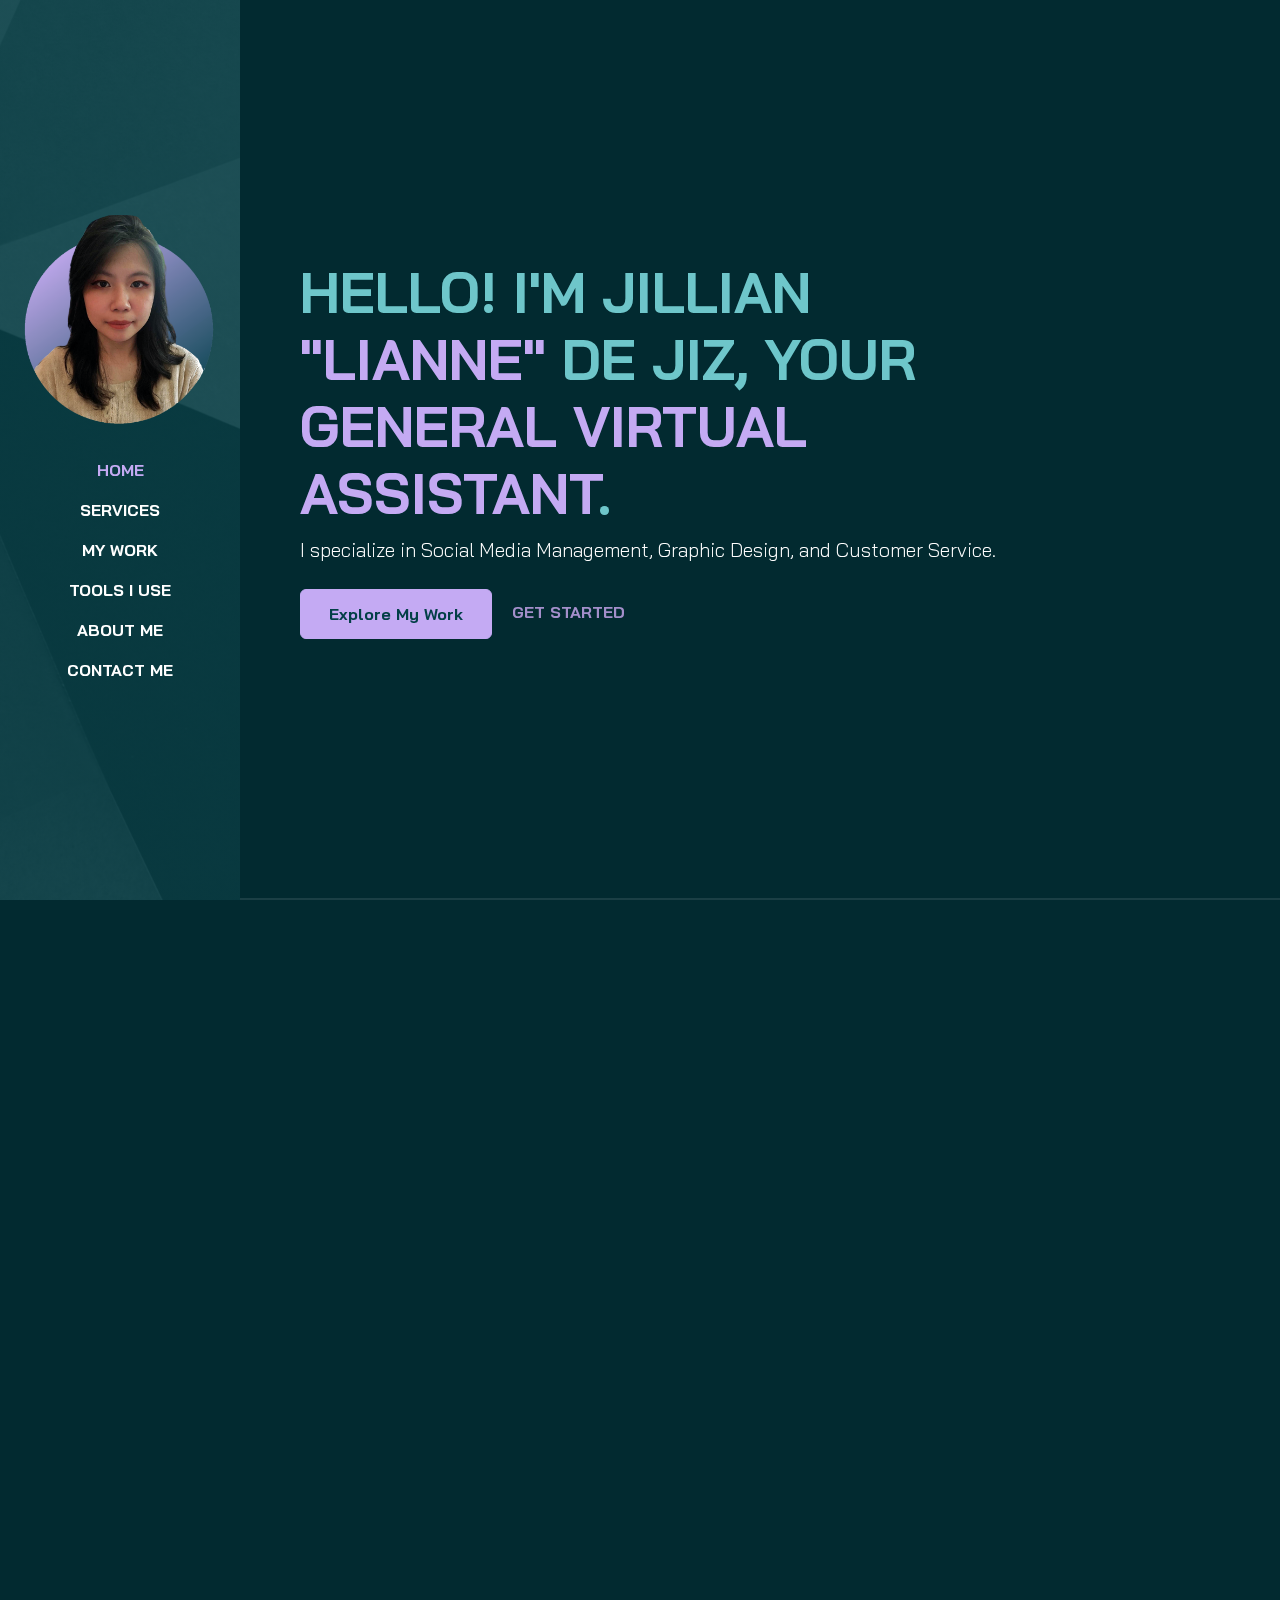
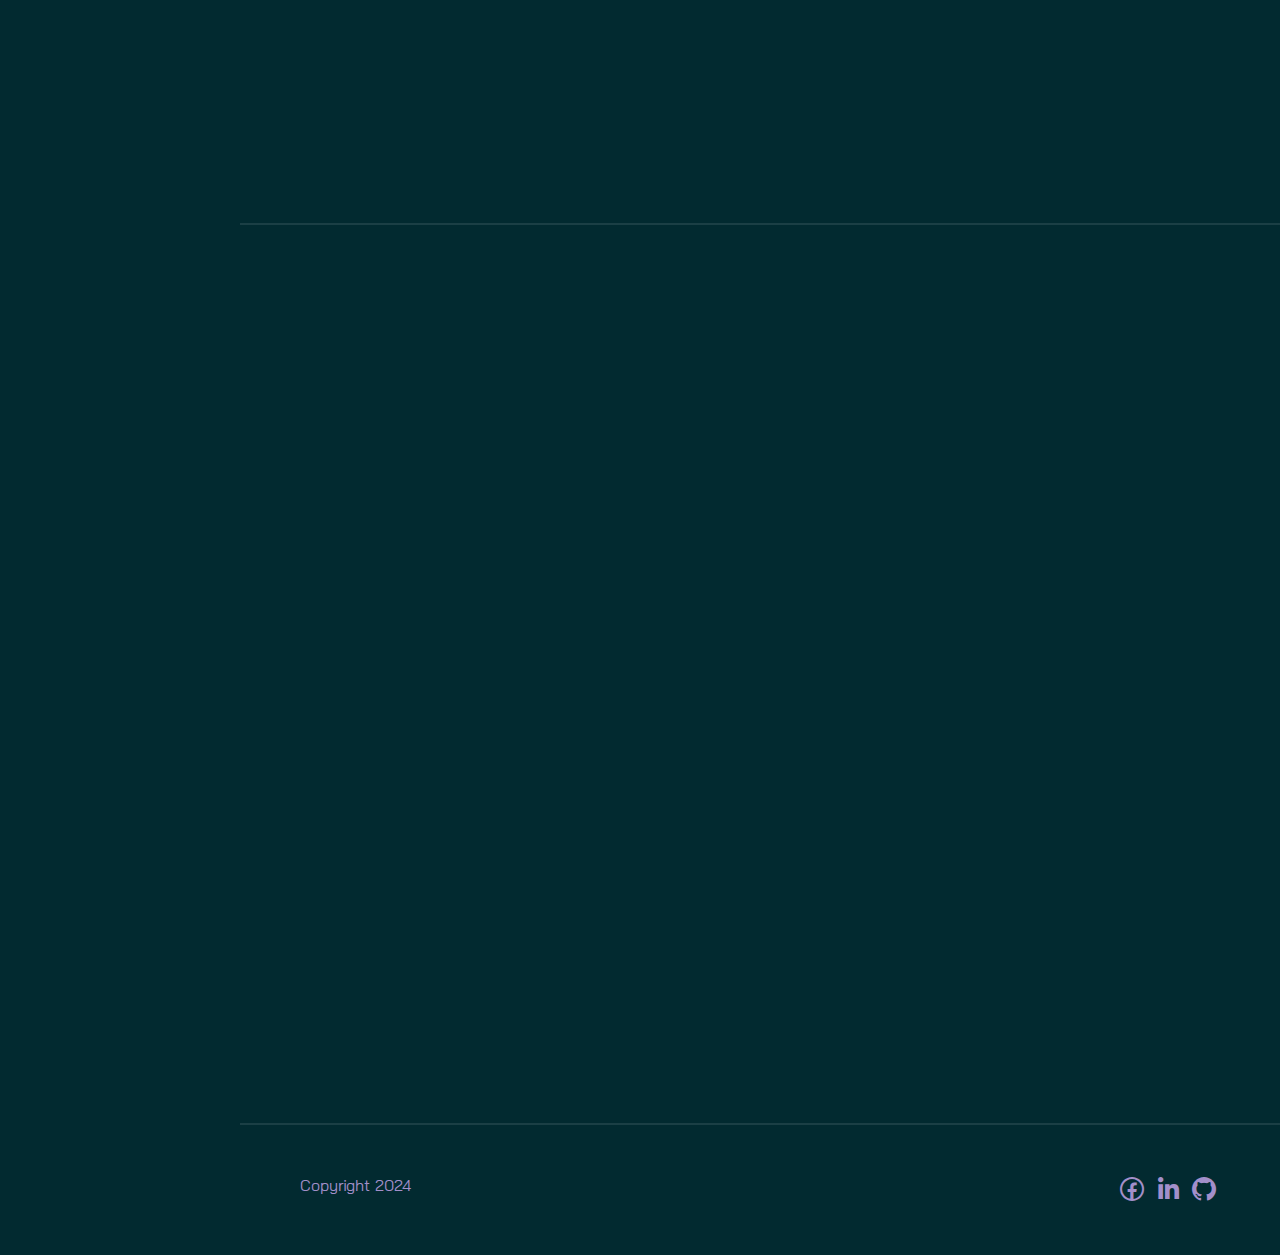
<file: index.html>
<!DOCTYPE html>
<html lang="en">
<head>
    <meta charset="UTF-8">
    <meta http-equiv="X-UA-Compatible" content="IE=edge">
    <meta name="viewport" content="width=device-width, initial-scale=1.0">
    <title>Virtual-Li VA</title>
    <link rel="stylesheet" href="assets/css/bootstrap.min.css">
    <link rel="stylesheet" href="assets/css/aos.css">
    <link rel="stylesheet" href="assets/css/line-awesome.min.css">
    <link rel="stylesheet" href="assets/css/style.css">
</head>
<body data-bs-spy="scroll" data-bs-target=".navbar">
    
    <!-- NAVBAR -->
    <nav class="navbar navbar-expand-lg navbar-dark fixed-top">
        <div class="container flex-lg-column">
          <a class="mx-lg-auto mb-lg-4" href="#">
            <img src="assets/images/logo.png" alt="Official logo" Width="250px" height="150px" class="d-block d-lg-none">
            <img src="assets/images/lianne.png" class="d-none d-lg-block rounded-circle" alt="Lianne">
          </a>
          <button class="navbar-toggler" type="button" data-bs-toggle="collapse" data-bs-target="#navbarNav" aria-controls="navbarNav" aria-expanded="false" aria-label="Toggle navigation">
            <span class="navbar-toggler-icon"></span>
          </button>
          <div class="collapse navbar-collapse" id="navbarNav">
            <ul class="navbar-nav ms-auto flex-lg-column text-lg-center">
              <li class="nav-item">
                <a class="nav-link" href="#home">Home</a>
                </li>
              <li class="nav-item">
                <a class="nav-link" href="#services">Services</a>
                  </li>
              <li class="nav-item">
                <a class="nav-link" href="#work">My Work</a>
                    </li>
              <li class="nav-item">
                <a class="nav-link" href="#tools">Tools I Use</a>
              </li>
              <li class="nav-item">
                <a class="nav-link" href="#about-me">About Me</a>
                    </li>
              <li class="nav-item">
                <a class="nav-link" href="#contact-me">Contact Me</a>
                      </li>
            </ul>
          </div>
        </div>
      </nav>
    <!-- //NAVBAR -->

    <!-- CONTENT WRAPPER -->
    <div id="content-wrapper">

      <!-- HOME -->
      <section id="home" class="full-height px-lg-5">
        <div class="container">
          <div class="row">
            <div class="col-lg-10">
                <h1 class="display-4 fw-bold" data-aos="fade-up">HELLO! I'M JILLIAN <span class="text-brand">"LIANNE"</span> DE JIZ, YOUR <span class="text-brand">GENERAL VIRTUAL ASSISTANT</span>.</h1>
                <p class="lead mt-2 mb-4 intro" data-aos="fade-up" data-aos-delay="300">I specialize in Social Media Management, Graphic Design, and Customer Service.</p>
                <div data-aos="fade-up" data-aos-delay="600">
                  <a href="#work" class="btn btn-brand me-3">Explore My Work</a>
                <a href="#services" class="link-custom">GET STARTED</a>
                </div>    
            </div>
          </div>
        </div>
      </section>
      <!-- //HOME -->

      <!-- SERVICES -->
      <section id="services" class="full-height px-lg-5">
        <div class="container">
          <div class="row pb-4" data-aos="fade-up">
            <div class="col-lg-8">
              <h6 class="text-brand">SERVICES</h6>
              <h1>Services That I Provide</h1>
            </div>
          </div>

          <div class="row gy-4">
              <div class="col-md-4" data-aos="fade-up">
                <div class="service p-4 bg-base rounded-4 shadow-effect text-box">
                  <div class="iconbox rounded-4">
                    <i class="las la-user"></i>
                  </div>
                  <h5 class="text-brand mt-4 mb-2">General Virtual Assistance</h5>
                  <div class="service-description">
                    <ul>
                      <li>E-mail management</li>
                      <li>Calendar Management</li>
                      <li>Data entry</li>
                      <li>Research</li>
                      <li>Travel arrangements</li>
                      <li>Administrative support</li>
                      <li>Transcription</li>
                    </ul>
                    <h5 class="text-brand mt-4 mb-2">Social Media Management</h5>
                    <div class="service-description">
                    <ul>
                      <li>Creating graphics for ​social media posts.</li>
                      <li>Posting and scheduling ​content across social ​media accounts.</li>
                      <li>Engaging with ​customers on different ​channels.</li>
                      <li>Analyzing running ​campaigns.</li>
                    </ul>
                  </div>
                  </div>
                </div>
              </div>



              <div class="col-md-4" data-aos="fade-up" data-aos-delay="300">
                <div class="service p-4 bg-base rounded-4 shadow-effect">
                  <div class="iconbox rounded-4">
                    <i class="las la-headset"></i>
                  </div>
                  <h5 class="text-brand mt-4 mb-2">Customer Service</h5>
                  <div class="service-description">
                    <ul>
                      <li>E-mail</li>
                      <li>Chat</li>
                      <li>Phone</li>
                      <li>Social Media</li>
                    </ul>
                  </div>
                </div>
              
                <div class="service p-4 bg-base rounded-4 shadow-effect mt-4" data-aos="fade-up" data-aos-delay="300">
                  <div class="iconbox rounded-4">
                    <i class="las la-headset"></i>
                  </div>
                  <h5 class="text-brand mt-4 mb-2">Website Development</h5>
                  <div class="service-description">
                    <ul>
                      <li>HTML/CSS</li>
                      <li>Wireframing</li>
                      <li>Wordpress</li>
                    </ul>
                  </div>
                </div>
              </div>

              <div class="col-md-4" data-aos="fade-up" data-aos-delay="600">
                <div class="service p-4 bg-base rounded-4 shadow-effect">
                  <div class="iconbox rounded-4">
                    <i class="las la-paint-brush"></i>
                  </div>
                  <h5 class="text-brand mt-4 mb-2">Graphic Design & Photo Editing</h5>
                  <div class="service-description">
                    <ul>
                      <li>Logo design</li>
                      <li>Cover photo design</li>
                      <li>Menu design</li>
                      <li>Label & packaging design</li>
                      <li>Ad design</li>
                      <li>Social Media graphics design, etc.</li>
                    </ul>
                  </div>
                </div>
              </div>

          </div>

        </div>
      </section>
      <!-- //SERVICES -->

      <!-- WORK -->
      <section id="work" class="full-height px-lg-5">
          <div class="container">
              <div class="row pb-4" data-aos="fade-up">
                <div class="col-lg-8">
                    <h6 class="text-brand">MY WORK</h6>
                    <h1>Projects I've Worked On</h1>
                </div>
              

              <!-- CAROUSEL MISSGAB-->
              <div class="row gy-4">
                <div class="col-md-4 mb-4" data-aos="fade-up">
                    <h3 class="text-brand mt-4 pb-4">Facebook/Instagram</h3>
                    <div class="service p-4 bg-base rounded-4 shadow-effect text-box">
                    <div id="MissgabCarousel" class="carousel slide">
                      <div class="carousel-indicators visually-hidden">
                        <button type="button" data-bs-target="#MissgabCarousel" data-bs-slide-to="0" class="active" aria-current="true" aria-label="Slide 1"></button>
                        <button type="button" data-bs-target="#MissgabCarousel" data-bs-slide-to="1" aria-label="Slide 2"></button>
                        <button type="button" data-bs-target="#MissgabCarousel" data-bs-slide-to="2" aria-label="Slide 3"></button>
                        <button type="button" data-bs-target="#MissgabCarousel" data-bs-slide-to="3" aria-label="Slide 4"></button>
                        <button type="button" data-bs-target="#MissgabCarousel" data-bs-slide-to="4" aria-label="Slide 5"></button>
                      </div>
                      <div class="carousel-inner">
                        <div class="carousel-item active">
                          <img src="assets/images/MG1.png" class="d-block w-100" alt="...">
                        </div>
                        <div class="carousel-item">
                          <img src="assets/images/MG2.png" class="d-block w-100" alt="...">
                        </div>
                        <div class="carousel-item">
                          <img src="assets/images/MG3.png" class="d-block w-100" alt="...">
                        </div>
                        <div class="carousel-item">
                          <img src="assets/images/MG4.png" class="d-block w-100" alt="...">
                        </div>
                        <div class="carousel-item">
                          <img src="assets/images/MG5.png" class="d-block w-100" alt="...">
                        </div>
                      </div>
                      <button class="carousel-control-prev" type="button" data-bs-target="#MissgabCarousel" data-bs-slide="prev">
                        <span class="carousel-control-prev-icon" aria-hidden="true"></span>
                        <span class="visually-hidden">Previous</span>
                      </button>
                      <button class="carousel-control-next" type="button" data-bs-target="#MissgabCarousel" data-bs-slide="next">
                        <span class="carousel-control-next-icon" aria-hidden="true"></span>
                        <span class="visually-hidden">Next</span>
                      </button>
                      <h5 class="mt-4 mb-2">MissGab</h5>
                      <p class="service-description">These are the Facebook posts I created for MissGab - a Twitch streamer from the Philippines.</p>
                    </div>
                  </div>
                </div>
                <!-- //CAROUSEL MISSGAB-->

                <!-- CAROUSEL CAFFEINATED EXPERTS-->
                <div class="col-md-4 mb-4" data-aos="fade-up">
                    <h3 class="text-brand mt-4 pb-4">.</h3>
                  <div class="service p-4 bg-base rounded-4 shadow-effect text-box">
                    <div id="CaffeinatedExpertsCarousel" class="carousel slide">
                      <div class="carousel-indicators visually-hidden">
                        <button type="button" data-bs-target="#CaffeinatedExpertsCarousel" data-bs-slide-to="0" class="active" aria-current="true" aria-label="Slide 1"></button>
                        <button type="button" data-bs-target="#CaffeinatedExpertsCarousel" data-bs-slide-to="1" aria-label="Slide 2"></button>
                        <button type="button" data-bs-target="#CaffeinatedExpertsCarousel" data-bs-slide-to="2" aria-label="Slide 3"></button>
                        <button type="button" data-bs-target="#CaffeinatedExpertsCarousel" data-bs-slide-to="3" aria-label="Slide 4"></button>
                        <button type="button" data-bs-target="#CaffeinatedExpertsCarousel" data-bs-slide-to="4" aria-label="Slide 5"></button>
                        <button type="button" data-bs-target="#CaffeinatedExpertsCarousel" data-bs-slide-to="5" aria-label="Slide 6"></button>
                        <button type="button" data-bs-target="#CaffeinatedExpertsCarousel" data-bs-slide-to="6" aria-label="Slide 7"></button>
                        <button type="button" data-bs-target="#CaffeinatedExpertsCarousel" data-bs-slide-to="7" aria-label="Slide 8"></button>
                        <button type="button" data-bs-target="#CaffeinatedExpertsCarousel" data-bs-slide-to="8" aria-label="Slide 9"></button>
                      </div>
                      <div class="carousel-inner">
                        <div class="carousel-item active">
                          <img src="assets/images/C1.png" class="d-block w-100" alt="...">
                        </div>
                        <div class="carousel-item">
                          <img src="assets/images/C2.png" class="d-block w-100" alt="...">
                        </div>
                        <div class="carousel-item">
                          <img src="assets/images/C3.png" class="d-block w-100" alt="...">
                        </div>
                        <div class="carousel-item">
                          <img src="assets/images/C5.png" class="d-block w-100" alt="...">
                        </div>
                        <div class="carousel-item">
                          <img src="assets/images/C6.png" class="d-block w-100" alt="...">
                        </div>
                        <div class="carousel-item">
                          <img src="assets/images/C7.png" class="d-block w-100" alt="...">
                        </div>
                        <div class="carousel-item">
                          <img src="assets/images/C8.png" class="d-block w-100" alt="...">
                        </div>
                      </div>
                      <button class="carousel-control-prev" type="button" data-bs-target="#CaffeinatedExpertsCarousel" data-bs-slide="prev">
                        <span class="carousel-control-prev-icon" aria-hidden="true"></span>
                        <span class="visually-hidden">Previous</span>
                      </button>
                      <button class="carousel-control-next" type="button" data-bs-target="#CaffeinatedExpertsCarousel" data-bs-slide="next">
                        <span class="carousel-control-next-icon" aria-hidden="true"></span>
                        <span class="visually-hidden">Next</span>
                      </button>
                      <h5 class="mt-4 mb-2">Caffeinated Experts</h5>
                      <p class="service-description">I created graphics for this Virtual Assistance agency and these were used in their social media.</p>
                    </div>
                  </div>
                </div>
                <!-- //CAROUSEL CAFFEINATED EXPERTS-->

             <!-- CAROUSEL AMAZON INFOGRAPHICS-->
                  
                <div class="col-md-4 mb-4" data-aos="fade-up">
                    <h3 class="text-brand mt-4 pb-4">Amazon Infographics</h3>
                  <div class="service p-4 bg-base rounded-4 shadow-effect text-box">
                    <div id="AmazonInfographicsCarousel" class="carousel slide">
                      <div class="carousel-indicators visually-hidden">
                        <button type="button" data-bs-target="#AmazonInfographicsCarousel" data-bs-slide-to="0" class="active" aria-current="true" aria-label="Slide 1"></button>
                        <button type="button" data-bs-target="#AmazonInfographicsCarousel" data-bs-slide-to="1" aria-label="Slide 2"></button>
                        <button type="button" data-bs-target="#AmazonInfographicsCarousel" data-bs-slide-to="2" aria-label="Slide 3"></button>
                        <button type="button" data-bs-target="#AmazonInfographicsCarousel" data-bs-slide-to="3" aria-label="Slide 4"></button>
                        <button type="button" data-bs-target="#AmazonInfographicsCarousel" data-bs-slide-to="4" aria-label="Slide 5"></button>
                        <button type="button" data-bs-target="#AmazonInfographicsCarousel" data-bs-slide-to="5" aria-label="Slide 6"></button>
                      </div>
                      <div class="carousel-inner">
                        <div class="carousel-item active">
                          <img src="assets/images/Infographic1.png" class="d-block w-100" alt="...">
                        </div>
                        <div class="carousel-item">
                          <img src="assets/images/Infographic2.png" class="d-block w-100" alt="...">
                        </div>
                        <div class="carousel-item">
                          <img src="assets/images/Infographic3.png" class="d-block w-100" alt="...">
                        </div>
                        <div class="carousel-item">
                          <img src="assets/images/Infographic4.png" class="d-block w-100" alt="...">
                        </div>
                        <div class="carousel-item">
                          <img src="assets/images/Infographic5.png" class="d-block w-100" alt="...">
                        </div>
                      </div>
                      <button class="carousel-control-prev" type="button" data-bs-target="#AmazonInfographicsCarousel" data-bs-slide="prev">
                        <span class="carousel-control-prev-icon" aria-hidden="true"></span>
                        <span class="visually-hidden">Previous</span>
                      </button>
                      <button class="carousel-control-next" type="button" data-bs-target="#AmazonInfographicsCarousel" data-bs-slide="next">
                        <span class="carousel-control-next-icon" aria-hidden="true"></span>
                        <span class="visually-hidden">Next</span>
                      </button>
                      <h5 class="mt-4 mb-2">Amazon Infographics</h5>
                      <p class="service-description">I created infographics for Amazon products to highlight their features and make them more appealing to buyers.</p>
                    </div>
                  </div>
                </div>
              </div>
             </div>
              </div>
                <!-- //CAROUSEL AMAZON INFOGRAPHICS-->

              <!-- MENU CAROUSEL -->
                <div class="row">
                  <div class="col-md-4 mb-4" data-aos="fade-up">
                    <h3 class="text-brand mt-4 pb-4">Menu</h3>
                    <div class="service p-4 bg-base rounded-4 shadow-effect text-box">
                      
                      <div id="LancasterKosherCarousel" class="carousel slide">
                        <div class="carousel-indicators visually-hidden">
                          <button type="button" data-bs-target="#LancasterKosherCarousel" data-bs-slide-to="0" class="active" aria-current="true" aria-label="Slide 1"></button>
                          <button type="button" data-bs-target="#LancasterKosherCarousel" data-bs-slide-to="1" aria-label="Slide 2"></button>
                          <button type="button" data-bs-target="#LancasterKosherCarousel" data-bs-slide-to="2" aria-label="Slide 3"></button>
                        </div>
                        <div class="carousel-inner">
                          <div class="carousel-item active">
                            <img src="assets/images/LKM1.png" class="d-block w-100" alt="...">
                          </div>
                          <div class="carousel-item">
                            <img src="assets/images/LKM2.png" class="d-block w-100" alt="...">
                          </div>
                          <div class="carousel-item">
                            <img src="assets/images/LKM3.png" class="d-block w-100" alt="...">
                          </div>
                        </div>
                        <button class="carousel-control-prev" type="button" data-bs-target="#LancasterKosherCarousel" data-bs-slide="prev">
                          <span class="carousel-control-prev-icon" aria-hidden="true"></span>
                          <span class="visually-hidden">Previous</span>
                        </button>
                        <button class="carousel-control-next" type="button" data-bs-target="#LancasterKosherCarousel" data-bs-slide="next">
                          <span class="carousel-control-next-icon" aria-hidden="true"></span>
                          <span class="visually-hidden">Next</span>
                        </button>
                        <h5 class="mt-4 mb-2">Showcase your delicious dishes</h5>
                        <p class="service-description">Elevate your restaurant's appeal and captivate your diners' attention.</p>
                      </div>
                    </div>
                  </div>



                  <!-- PROMOTIONAL POSTERS CAROUSEL -->
                  <div class="col-md-4 mb-4" data-aos="fade-up">
                    <h3 class="text-brand mt-4 pb-4">Promotional Posters</h3>
                    <div class="service p-4 bg-base rounded-4 shadow-effect text-box">
                      <div id="PromotionalCarousel" class="carousel slide">
                        <div class="carousel-indicators visually-hidden">
                          <button type="button" data-bs-target="#PromotionalCarousel" data-bs-slide-to="0" class="active" aria-current="true" aria-label="Slide 1"></button>
                          <button type="button" data-bs-target="#PromotionalCarousel" data-bs-slide-to="1" aria-label="Slide 2"></button>
                          <button type="button" data-bs-target="#PromotionalCarousel" data-bs-slide-to="2" aria-label="Slide 3"></button>
                          <button type="button" data-bs-target="#PromotionalCarousel" data-bs-slide-to="3" aria-label="Slide 4"></button>
                          <button type="button" data-bs-target="#PromotionalCarousel" data-bs-slide-to="4" aria-label="Slide 5"></button>
                        </div>
                        <div class="carousel-inner">
                          <div class="carousel-item active">
                            <img src="assets/images/Promotional1.png" class="d-block w-100" alt="...">
                          </div>
                          <div class="carousel-item">
                            <img src="assets/images/Promotional2.png" class="d-block w-100" alt="...">
                          </div>
                          <div class="carousel-item">
                            <img src="assets/images/Promotional3.png" class="d-block w-100" alt="...">
                          </div>
                          <div class="carousel-item">
                            <img src="assets/images/Promotional4.png" class="d-block w-100" alt="...">
                          </div>
                          <div class="carousel-item">
                            <img src="assets/images/Promotional5.png" class="d-block w-100" alt="...">
                          </div>
                        </div>
                        <button class="carousel-control-prev" type="button" data-bs-target="#PromotionalCarousel" data-bs-slide="prev">
                          <span class="carousel-control-prev-icon" aria-hidden="true"></span>
                          <span class="visually-hidden">Previous</span>
                        </button>
                        <button class="carousel-control-next" type="button" data-bs-target="#PromotionalCarousel" data-bs-slide="next">
                          <span class="carousel-control-next-icon" aria-hidden="true"></span>
                          <span class="visually-hidden">Next</span>
                        </button>
                        <h5 class="mt-4 mb-2">Boost your product</h5>
                        <p class="service-description">Engage your audience with compelling promotional posters designed to impress.</p>
                      </div>
                    </div>
                  </div>
                    <!-- //PROMOTIONAL POSTERS CAROUSEL -->

                    <!-- LABELS -->
                  <div class="col-md-4 mb-4" data-aos="fade-up">
                    <h3 class="text-brand mt-4 pb-4">Labels & Packaging</h3>
                    <div class="service p-4 bg-base rounded-4 shadow-effect text-box">
                      <div id="LabelsCarousel" class="carousel slide">
                        <div class="carousel-indicators visually-hidden">
                          <button type="button" data-bs-target="#LabelsCarousel" data-bs-slide-to="0" class="active" aria-current="true" aria-label="Slide 1"></button>
                          <button type="button" data-bs-target="#LabelsCarousel" data-bs-slide-to="1" aria-label="Slide 2"></button>
                          <button type="button" data-bs-target="#LabelsCarousel" data-bs-slide-to="2" aria-label="Slide 3"></button>
                        </div>
                        <div class="carousel-inner">
                          <div class="carousel-item active">
                            <img src="assets/images/LKL1.png" class="d-block w-100" alt="...">
                          </div>
                          <div class="carousel-item">
                            <img src="assets/images/LKL2.png" class="d-block w-100" alt="...">
                          </div>
                          <div class="carousel-item">
                            <img src="assets/images/LKL3.png" class="d-block w-100" alt="...">
                          </div>
                        </div>
                        <button class="carousel-control-prev" type="button" data-bs-target="#LabelsCarousel" data-bs-slide="prev">
                          <span class="carousel-control-prev-icon" aria-hidden="true"></span>
                          <span class="visually-hidden">Previous</span>
                        </button>
                        <button class="carousel-control-next" type="button" data-bs-target="#LabelsCarousel" data-bs-slide="next">
                          <span class="carousel-control-next-icon" aria-hidden="true"></span>
                          <span class="visually-hidden">Next</span>
                        </button>
                        <h5 class="mt-4 mb-2">A brand that stands out</h5>
                        <p class="service-description">Make your product stand out and uniquely yours with packaging designs that represent your brand.</p>
                      </div>
                    </div>
                  </div>
                </div>
                    <!-- //LABELS -->


                    <!-- YT THUMBNAIL CAROUSEL -->
                    <div class="container">
                      <div class="row" data-aos="fade-up">
                        <div class="col-lg-6">
                          <h3 class="text-brand row pb-4 mt-5">YouTube Thumbnails</h3>
                    <div class="service p-4 bg-base rounded-4 shadow-effect text-box">
                      <div id="YTCarousel" class="carousel slide">
                        <div class="carousel-indicators visually-hidden">
                          <button type="button" data-bs-target="#YTCarousel" data-bs-slide-to="0" class="active" aria-current="true" aria-label="Slide 1"></button>
                          <button type="button" data-bs-target="#YTCarousel" data-bs-slide-to="1" aria-label="Slide 2"></button>
                          <button type="button" data-bs-target="#YTCarousel" data-bs-slide-to="2" aria-label="Slide 3"></button>
                        </div>
                        <div class="carousel-inner">
                          <div class="carousel-item active">
                            <img src="assets/images/PBI1.png" class="d-block w-100" alt="...">
                          </div>
                          <div class="carousel-item">
                            <img src="assets/images/PBI2.png" class="d-block w-100" alt="...">
                          </div>
                        </div>
                        <button class="carousel-control-prev" type="button" data-bs-target="#YTCarousel" data-bs-slide="prev">
                          <span class="carousel-control-prev-icon" aria-hidden="true"></span>
                          <span class="visually-hidden">Previous</span>
                        </button>
                        <button class="carousel-control-next" type="button" data-bs-target="#YTCarousel" data-bs-slide="next">
                          <span class="carousel-control-next-icon" aria-hidden="true"></span>
                          <span class="visually-hidden">Next</span>
                        </button>
                        <h5 class="mt-4 mb-2">Increase your views</h5>
                        <p class="service-description">Click-worthy thumbnails for your videos.</p>
                      </div>
                    </div>
                    <!-- //YT THUMBNAIL CAROUSEL -->
                  </div>
                    <!-- WEBSITE 1 -->
                  <div class="col-lg-6">
                    <h3 class="text-brand row pb-4 mt-5">Hard Coded Website</h3>
                    <div class="row gy-4">
                      <div class="col-lg-12" data-aos="fade-up">
                        <div class="card-custom rounded-4 bg-base shadow-effect">
                          <div class="card-custom-image rounded-4">
                            <img class="rounded-4 cafe-menu-page" src="assets/images/project-1.png" alt="">
                          </div>
                          <div class="card-custom-content p-4">
                            <h4>Cafe Menu Page</h4>
                            <p class="website-description">This is a sample of a simple and single page menu for a local cafe. This website is made using HTML, CSS and ReactJS.</p>
                            <a href="https://virtual-lianne.github.io/bubblelab/" class="btn btn-brand me-3" target="_blank">Visit Website</a>
                          </div>
                        </div>
                      </div>
                    </div>
                  </div>
                    <!-- WEBSITE 2 -->
                  <div class="col-lg-6">
                    <h3 class="text-brand row pb-4 mt-5">Created with Website Builders</h3>
                    <div class="row gy-4">
                      <div class="col-lg-12" data-aos="fade-up">
                        <div class="card-custom rounded-4 bg-base shadow-effect">
                          <div class="card-custom-image rounded-4">
                            <img class="rounded-4 cafe-menu-page" src="assets/images/project-2.png" alt="">
                          </div>
                          <div class="card-custom-content p-4">
                            <h4>Catering Business Website</h4>
                            <p class="website-description">This website was created with Strikingly - a website builder for a local business based in Lancaster, PA.</p>
                            <a href="https://lancasterkoshercatering.com/" class="btn btn-brand me-3" target="_blank">Visit Website</a>
                          </div>
                        </div>
                      </div>
                    </div>
                  </div>

                </div>
              </div>
      </section>
                    <!-- //WORK -->

            <!-- TOOLS I USE -->
            <section id="tools" class="full-height px-lg-5">
              <div class="container">
                <div class="row pb-4" data-aos="fade-up">
                  <div class="col-lg-8">
                    <h6 class="text-brand">TOOLS I USE</h6>
                    <h1>For high-quality virtual assistance, I use</h1>
                  </div>
                </div>
                <div class="row gy-4">
                  <!-- PHOTOSHOP -->
                    <div class="col-6 col-md-4 col-lg-2" data-aos="fade-up">
                      <div class="service p-4 bg-base rounded-4 shadow-effect text-box d-flex flex-column align-items-center">
                        <img src="assets/icons/photoshop.png" class="icon-img">
                        <h5 class="text-brand mt-2 mb-2 text-lg-center">Photoshop</h5>
                    </div>
                  </div>
                  <!--// PHOTOSHOP -->
      
                  <!-- CANVA -->
                  <div class="col-6 col-md-4 col-lg-2" data-aos="fade-up">
                    <div class="service p-4 bg-base rounded-4 shadow-effect text-box d-flex flex-column align-items-center">
                      <img src="assets/icons/canva.png" class="icon-img">
                      <h5 class="text-brand mt-2 mb-2 text-lg-center">Canva</h5>
                  </div>
                </div>
                  <!-- //CANVA -->
      
                  <!-- SHEETS -->
                  <div class="col-6 col-md-4 col-lg-2" data-aos="fade-up">
                    <div class="service p-4 bg-base rounded-4 shadow-effect text-box d-flex flex-column align-items-center">
                      <img src="assets/icons/sheets.png" class="icon-img">
                      <h5 class="text-brand mt-2 mb-2 text-lg-center">Sheets</h5>
                  </div>
                </div>
                  <!-- //SHEETS -->
      
                 <!-- DOCS -->
                <div class="col-6 col-md-4 col-lg-2" data-aos="fade-up">
                  <div class="service p-4 bg-base rounded-4 shadow-effect text-box d-flex flex-column align-items-center">
                    <img src="assets/icons/docs.png" class="icon-img">
                    <h5 class="text-brand mt-2 mb-2 text-lg-center">Docs</h5>
                </div>
              </div>
                  <!-- DRIVE -->
                  <div class="col-6 col-md-4 col-lg-2" data-aos="fade-up">
                    <div class="service p-4 bg-base rounded-4 shadow-effect text-box d-flex flex-column align-items-center">
                      <img src="assets/icons/drive.png" class="icon-img">
                      <h5 class="text-brand mt-2 mb-2 text-lg-center">Drive</h5>
                  </div>
                </div>
                 <!-- CALENDAR -->
                <div class="col-6 col-md-4 col-lg-2" data-aos="fade-up">
                  <div class="service p-4 bg-base rounded-4 shadow-effect text-box d-flex flex-column align-items-center">
                    <img src="assets/icons/calendar.png" class="icon-img">
                    <h5 class="text-brand mt-3 mb-2 text-lg-center">Calendar</h5>
                  </div>
                </div>
                 <!-- FORMS -->
                 <div class="col-6 col-md-4 col-lg-2" data-aos="fade-up">
                  <div class="service p-4 bg-base rounded-4 shadow-effect text-box d-flex flex-column align-items-center">
                    <img src="assets/icons/forms.png" class="icon-img">
                    <h5 class="text-brand mt-3 mb-2 text-lg-center">Forms</h5>
                  </div>
                </div>
                 <!-- SLIDES -->
                 <div class="col-6 col-md-4 col-lg-2" data-aos="fade-up">
                  <div class="service p-4 bg-base rounded-4 shadow-effect text-box d-flex flex-column align-items-center">
                    <img src="assets/icons/slides.png" class="icon-img">
                    <h5 class="text-brand mt-3 mb-2 text-lg-center">Slides</h5>
                  </div>
                </div>
                 <!-- MEET -->
                 <div class="col-6 col-md-4 col-lg-2" data-aos="fade-up">
                  <div class="service p-4 bg-base rounded-4 shadow-effect text-box d-flex flex-column align-items-center">
                    <img src="assets/icons/meet.png" class="icon-img">
                    <h5 class="text-brand mt-3 mb-2 text-lg-center">Meet</h5>
                  </div>
                </div>
                 <!-- NOTION  -->
                 <div class="col-6 col-md-4 col-lg-2" data-aos="fade-up">
                  <div class="service p-4 bg-base rounded-4 shadow-effect text-box d-flex flex-column align-items-center">
                    <img src="assets/icons/notion.png" class="icon-img">
                    <h5 class="text-brand mt-3 mb-2 text-lg-center">Notion</h5>
                  </div>
                </div>
                <!-- TRELLO -->
                <div class="col-6 col-md-4 col-lg-2" data-aos="fade-up">
                  <div class="service p-4 bg-base rounded-4 shadow-effect text-box d-flex flex-column align-items-center">
                    <img src="assets/icons/trello.png" class="icon-img">
                    <h5 class="text-brand mt-3 mb-2 text-lg-center">Trello</h5>
                  </div>
                </div>
                <!-- ASANA -->
                <div class="col-6 col-md-4 col-lg-2" data-aos="fade-up">
                  <div class="service p-4 bg-base rounded-4 shadow-effect text-box d-flex flex-column align-items-center">
                    <img src="assets/icons/asana.png" class="icon-img">
                    <h5 class="text-brand mt-3 mb-2 text-lg-center">Asana</h5>
                  </div>
                </div>
                <!-- FACEBOOK  -->
                <div class="col-6 col-md-4 col-lg-2" data-aos="fade-up">
                  <div class="service p-4 bg-base rounded-4 shadow-effect text-box d-flex flex-column align-items-center">
                    <img src="assets/icons/facebook.png" class="icon-img">
                    <h5 class="text-brand mt-3 mb-2 text-lg-center">Facebook</h5>
                  </div>
                </div>
                <!-- INSTAGRAM -->
                <div class="col-6 col-md-4 col-lg-2" data-aos="fade-up">
                  <div class="service p-4 bg-base rounded-4 shadow-effect text-box d-flex flex-column align-items-center">
                    <img src="assets/icons/ig.png" class="icon-img">
                    <h5 class="text-brand mt-3 mb-2 text-lg-center">Instagram</h5>
                  </div>
                </div>
                <!-- LINKEDIN -->
                <div class="col-6 col-md-4 col-lg-2" data-aos="fade-up">
                  <div class="service p-4 bg-base rounded-4 shadow-effect text-box d-flex flex-column align-items-center">
                    <img src="assets/icons/linkedin.png" class="icon-img">
                    <h5 class="text-brand mt-3 mb-2 text-lg-center">LinkedIn</h5>
                  </div>
                </div>
                <!-- X -->
                <div class="col-6 col-md-4 col-lg-2" data-aos="fade-up">
                  <div class="service p-4 bg-base rounded-4 shadow-effect text-box d-flex flex-column align-items-center">
                    <img src="assets/icons/x.png" class="icon-img">
                    <h5 class="text-brand mt-3 mb-2 text-lg-center">X</h5>
                  </div>
                </div>
                <!-- PINTEREST -->
                <div class="col-6 col-md-4 col-lg-2" data-aos="fade-up">
                  <div class="service p-4 bg-base rounded-4 shadow-effect text-box d-flex flex-column align-items-center">
                    <img src="assets/icons/pinterest.png" class="icon-img">
                    <h5 class="text-brand mt-3 mb-2 text-lg-center">Pinterest</h5>
                  </div>
                </div>
                <!-- META -->
                <div class="col-6 col-md-4 col-lg-2" data-aos="fade-up">
                  <div class="service p-4 bg-base rounded-4 shadow-effect text-box d-flex flex-column align-items-center">
                    <img src="assets/icons/meta.png" class="icon-img">
                    <h5 class="text-brand mt-3 mb-2 text-lg-center">Meta</h5>
                  </div>
                </div>
                <!-- HOOTSUITE -->
                <div class="col-6 col-md-4 col-lg-2" data-aos="fade-up">
                  <div class="service p-4 bg-base rounded-4 shadow-effect text-box d-flex flex-column align-items-center">
                    <img src="assets/icons/hootsuite.png" class="icon-img">
                    <h5 class="text-brand mt-3 mb-2 text-lg-center">Hootsuite</h5>
                  </div>
                </div>
                <div class="col-6 col-md-4 col-lg-2" data-aos="fade-up">
                  <div class="service p-4 bg-base rounded-4 shadow-effect text-box d-flex flex-column align-items-center">
                    <img src="assets/icons/zoho.png" class="icon-img">
                    <h5 class="text-brand mt-3 mb-2 text-lg-center">Zoho</h5>
                  </div>
                </div>
                                                              
            </section>
            <!-- //TOOLS I USE -->
      
    

      <!-- ABOUT ME -->
      <section id="about-me" class="full-height px-lg-5">
        <div class="container">
          <div class="row pb-4" data-aos="fade-up">
            <div class="col-lg-8">
              <h6 class="text-brand">ABOUT ME</h6>
              <h1 class="mb-4">Hello, there!</h1>
              <p class="lead mt-2 mb-4 what-i-do" data-aos="fade-up" data-aos-delay="300">I'm Lianne, your dedicated Virtual Assistant. With a year of experience as a general VA and more than 6 years of experience in customer service, I'm excited to share my skills to help you grow your business.
              </p>
              <p class="lead mt-2 mb-4 what-i-do" data-aos="fade-up" data-aos-delay="300">My mission is to empower you and your businesses by providing exceptional virtual assistance and customer service, allowing you to focus on your core operations and achieve your goals. I aim to be a reliable partner who contributes to your success through efficiency, creativity, and unwavering support.
              </p>
              <p class="lead mt-2 mb-4 what-i-do" data-aos="fade-up" data-aos-delay="300">I believe in honesty and transparency in all my interactions, I am dedicated to delivering high-quality work while meeting deadlines, and most of all, I prioritize to understand your needs and provide personalized support.
              </p>
              <div data-aos="fade-up" data-aos-delay="600">
              <a href="assets/files/CV - Jillian Jannah Joie de Jiz.pdf" class="btn btn-brand me-3 mb-5" target="_blank">View My CV</a>
            </div>
            </div>
          </div>
        </div>
      </section>
      <!-- //ABOUT ME -->

      <!-- CONTACT -->
      <section id="contact-me" class="full-height px-lg-5">
        <div class="container">
          <div class="row pb-4" data-aos="fade-up">
            <div class="col-lg-8">
              <h6 class="text-brand">CONTACT ME</h6>
              <h1 class="mb-4">Let's Keep In Touch</h1>
              <div class="mb-3" data-aos="fade-up" data-aos-delay="300">
              <img src="assets/images/email-icon.png" class="contact-icon">
              <span class="contact-details">yourva.lianne@gmail.com</span>
              </div>
              <div class="mb-3" data-aos="fade-up " data-aos-delay="600">
                <a href="https://www.facebook.com/yourva.lianne/" target="_blank"><img src="assets/images/facebook-icon.png" class="contact-icon"></a>
              <span class="contact-details">yourva.lianne</span>
              </div>
              <div class="mb-3" data-aos="fade-up" data-aos-delay="900">
              <a href="https://www.linkedin.com/in/jillian-de-jiz-3944731b6/" target="_blank"><img src="assets/images/linkedin-icon.png" class="contact-icon"></a>
              <span class="contact-details">Jillian de Jiz</span>
                </div>
              </div>
          </div>
              </section>
      <!-- //CONTACT -->

      <!-- FOOTER -->
              <footer class="py-5 px-lg-5">
                <div class="container">
                  <div class="row gy-4 justify-content-between">
                    <div class="col-auto">
                      <p class="mb-0">Copyright 2024</p>
                    </div>
                    <div class="col-auto">
                      <div class="social-links">
                        <a href="https://www.facebook.com/yourva.lianne/" target="_blank"><i class="lab la-facebook la-2x"></i></a>
                        <a href="https://www.linkedin.com/in/jillian-de-jiz-3944731b6/" target="_blank"><i class="lab la-linkedin-in la-2x"></i></a>
                        <a href="https://github.com/virtual-lianne" target="_blank"><i class="lab la-github la-2x"></i></a>
                        </div>
                    </div>
                  </div>
                </div>
              </footer>
      <!-- //FOOTER -->


    <!-- //CONTENT WRAPPER -->

    <script src="assets/js/bootstrap.bundle.min.js"></script>
    <script src="assets/js/aos.js"></script>
    <script src="assets/js/main.js"></script>
</body>
</html>
</file>
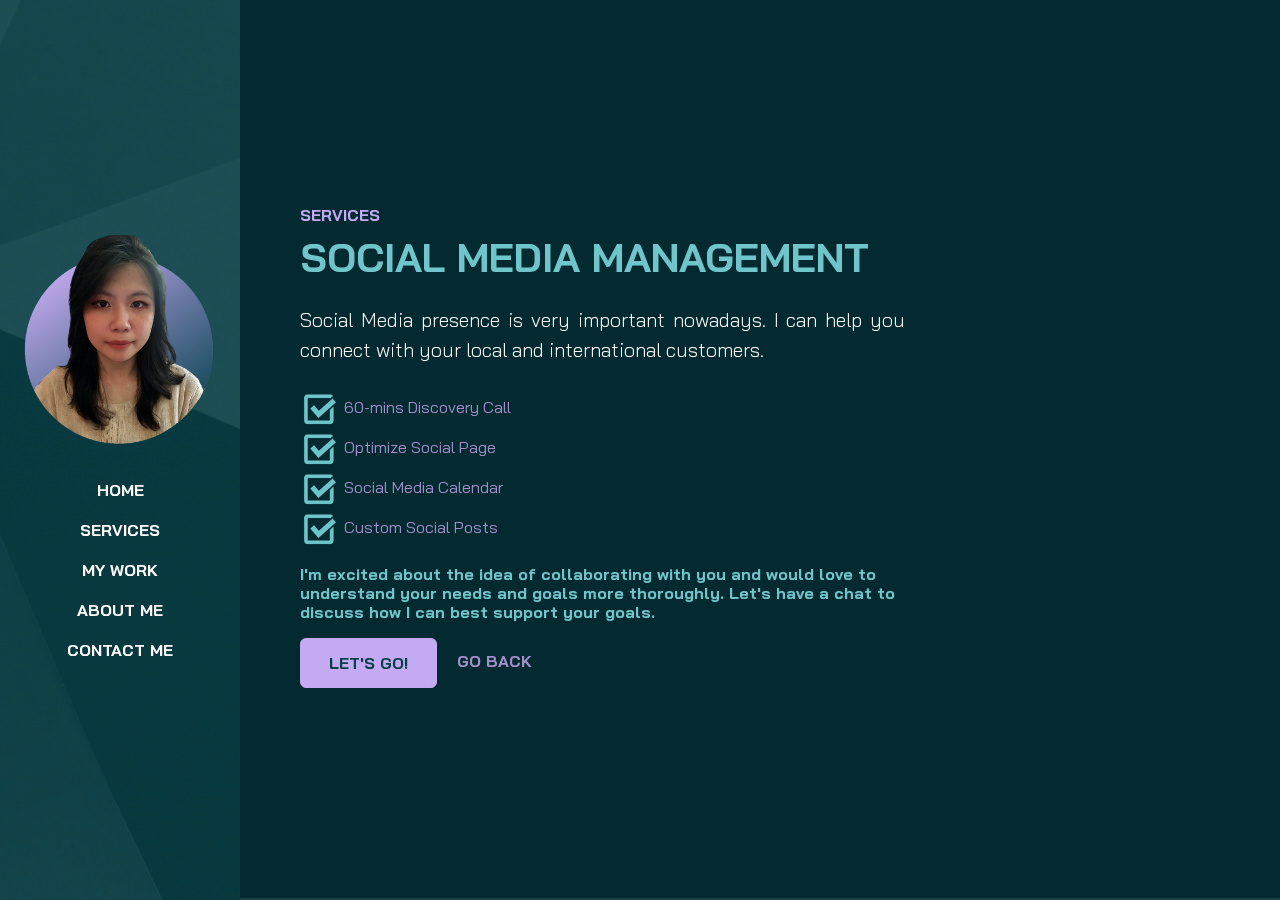
<file: social-media-management.html>
<!DOCTYPE html>
<html lang="en">
<head>
    <meta charset="UTF-8">
    <meta http-equiv="X-UA-Compatible" content="IE=edge">
    <meta name="viewport" content="width=device-width, initial-scale=1.0">
    <title>Lianne - Full Stack Web Developer</title>
    <link rel="stylesheet" href="assets/css/bootstrap.min.css">
    <link rel="stylesheet" href="assets/css/aos.css">
    <link rel="stylesheet" href="assets/css/line-awesome.min.css">
    <link rel="stylesheet" href="assets/css/style.css">
</head>
<body data-bs-spy="scroll" data-bs-target=".navbar">
    
    <!-- NAVBAR -->
    <nav class="navbar navbar-expand-lg navbar-dark fixed-top">
      <div class="container flex-lg-column">
        <a class="mx-lg-auto mb-lg-4" href="#">
          <img src="assets/images/logo.png" alt="Official logo" Width="250px" height="150px" class="d-block d-lg-none">
          <img src="assets/images/lianne.png" class="d-none d-lg-block" alt="Lianne">
        </a>
        <button class="navbar-toggler" type="button" data-bs-toggle="collapse" data-bs-target="#navbarNav" aria-controls="navbarNav" aria-expanded="false" aria-label="Toggle navigation">
          <span class="navbar-toggler-icon"></span>
        </button>
        <div class="collapse navbar-collapse" id="navbarNav">
          <ul class="navbar-nav ms-auto flex-lg-column text-lg-center">
            <li class="nav-item">
              <a class="nav-link" href="https://virtual-lianne.github.io/myportfolio/#home">Home</a>
              </li>
            <li class="nav-item">
              <a class="nav-link" href="https://virtual-lianne.github.io/myportfolio/#services">Services</a>
                </li>
            <li class="nav-item">
              <a class="nav-link" href="https://virtual-lianne.github.io/myportfolio/#work">My Work</a>
                  </li>
            <li class="nav-item">
              <a class="nav-link" href="https://virtual-lianne.github.io/myportfolio/#about-me">About Me</a>
                  </li>
            <li class="nav-item">
              <a class="nav-link" href="https://virtual-lianne.github.io/myportfolio/#contact-me">Contact Me</a>
                    </li>
          </ul>
        </div>
      </div>
    </nav>
    <!-- //NAVBAR -->

    <!-- CONTENT WRAPPER -->
    <div id="content-wrapper">

    <!-- WEB DESIGN AND DEVELOPMENT -->
    <section class="full-height px-lg-5">
    <div class="container">
      <div class="row pb-4" data-aos="fade-up">
        <div class="col-lg-8">
          <h6 class="text-brand service-header">SERVICES</h6>
          <h1 class="mb-4">SOCIAL MEDIA MANAGEMENT</h1>
          <p class="lead mt-2 mb-4 what-i-do" data-aos="fade-up" data-aos-delay="300">Social Media presence is very important nowadays. I can help you connect with your local and international customers.</p>
          <div data-aos="fade-up" data-aos-delay="600">
              
            <div class="mb-3" data-aos="fade-up " data-aos-delay="600">

            <img src="assets/images/ul-icon.png" class="ul-icon">
            <span>60-mins Discovery Call</span><br>
            <img src="assets/images/ul-icon.png" class="ul-icon">
            <span>Optimize Social Page</span><br>
            <img src="assets/images/ul-icon.png" class="ul-icon">
            <span>Social Media Calendar</span><br>
            <img src="assets/images/ul-icon.png" class="ul-icon">
            <span>Custom Social Posts</span><br>
          </div>

          <div class="mb-3"><h6 class="text-brand2">I'm excited about the idea of collaborating with you and would love to understand your needs and goals more thoroughly. Let's have a chat to discuss how I can best support your goals.</h6>
            </div>
          
            <div data-aos="fade-up" data-aos-delay="600">
              <a href="#contact-me" class="btn btn-brand me-3">LET'S GO!</a>
            <a href="https://virtual-lianne.github.io/myportfolio/#services" class="link-custom">GO BACK</a>
              

            </div>
        </div>
        </div>
      </div>
    </div>
  </section>
    <!-- //WEB DESIGN AND DEVELOPMENT -->

    <!-- //CONTENT WRAPPER -->

    <script src="assets/js/bootstrap.bundle.min.js"></script>
    <script src="assets/js/aos.js"></script>
    <script src="assets/js/main.js"></script>
</body>
</html>
</file>
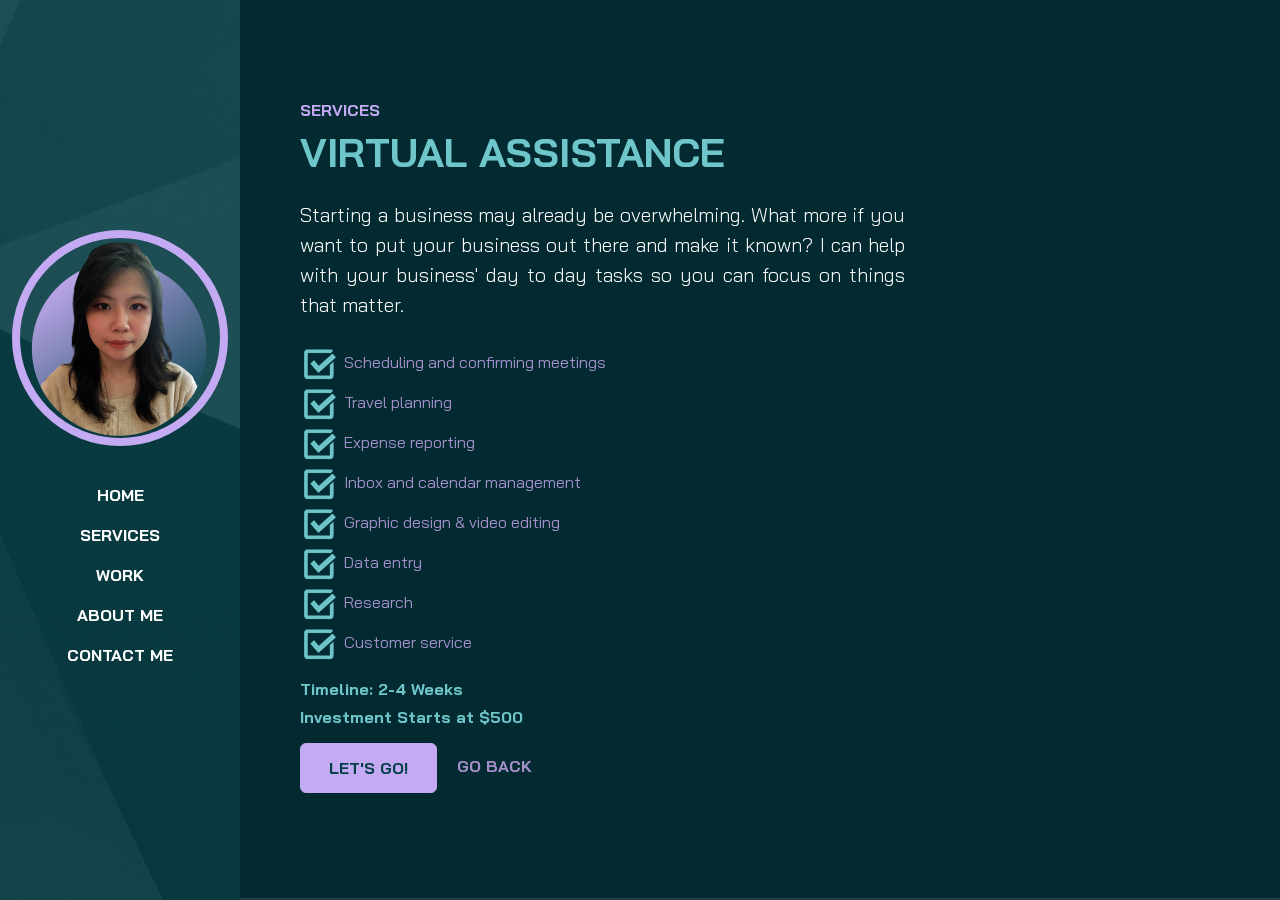
<file: va.html>
<!DOCTYPE html>
<html lang="en">
<head>
    <meta charset="UTF-8">
    <meta http-equiv="X-UA-Compatible" content="IE=edge">
    <meta name="viewport" content="width=device-width, initial-scale=1.0">
    <title>Lianne - Full Stack Web Developer</title>
    <link rel="stylesheet" href="assets/css/bootstrap.min.css">
    <link rel="stylesheet" href="assets/css/aos.css">
    <link rel="stylesheet" href="assets/css/line-awesome.min.css">
    <link rel="stylesheet" href="assets/css/style.css">
</head>
<body data-bs-spy="scroll" data-bs-target=".navbar">
    
    <!-- NAVBAR -->
    <nav class="navbar navbar-expand-lg navbar-dark fixed-top">
        <div class="container flex-lg-column">
          <a class="navbar-brand mx-lg-auto mb-lg-4" href="#">
            <img src="assets/images/logo.png" alt="Official logo" Width="250px" height="150px" class="d-block d-lg-none">
            <img src="assets/images/lianne.png" class="d-none d-lg-block rounded-circle" alt="Lianne">
          </a>
          <button class="navbar-toggler" type="button" data-bs-toggle="collapse" data-bs-target="#navbarNav" aria-controls="navbarNav" aria-expanded="false" aria-label="Toggle navigation">
            <span class="navbar-toggler-icon"></span>
          </button>
          <div class="collapse navbar-collapse" id="navbarNav">
            <ul class="navbar-nav ms-auto flex-lg-column text-lg-center">
              <li class="nav-item">
                <a class="nav-link" href="https://lianneneko.github.io/portfolio/#home">Home</a>
                </li>
              <li class="nav-item">
                <a class="nav-link" href="https://lianneneko.github.io/portfolio/#services">Services</a>
                  </li>
              <li class="nav-item">
                <a class="nav-link" href="https://lianneneko.github.io/portfolio/#work">Work</a>
                    </li>
              <li class="nav-item">
                <a class="nav-link" href="https://lianneneko.github.io/portfolio/#about-me">About Me</a>
                    </li>
              <li class="nav-item">
                <a class="nav-link" href="https://lianneneko.github.io/portfolio/#contact-me">Contact Me</a>
                      </li>
            </ul>
          </div>
        </div>
      </nav>
    <!-- //NAVBAR -->

    <!-- CONTENT WRAPPER -->
    <div id="content-wrapper">

    <!-- BRANDING -->
    <section class="full-height px-lg-5">
        <div class="container">
          <div class="row pb-4" data-aos="fade-up">
            <div class="col-lg-8">
              <h6 class="text-brand service-header">SERVICES</h6>
              <h1 class="mb-4">VIRTUAL ASSISTANCE</h1>
              <p class="lead mt-2 mb-4 what-i-do" data-aos="fade-up" data-aos-delay="300">Starting a business may already be overwhelming. What more if you want to put your business out there and make it known? I can help with your business' day to day tasks so you can focus on things that matter.</p>
              <div data-aos="fade-up" data-aos-delay="600">
                  
                <div class="mb-3" data-aos="fade-up " data-aos-delay="600">
    
                <img src="assets/images/ul-icon.png" class="ul-icon">
                <span>Scheduling and confirming meetings</span><br>
                <img src="assets/images/ul-icon.png" class="ul-icon">
                <span>Travel planning</span><br>
                <img src="assets/images/ul-icon.png" class="ul-icon">
                <span>Expense reporting</span><br>
                <img src="assets/images/ul-icon.png" class="ul-icon">
                <span>Inbox and calendar management</span><br>
                <img src="assets/images/ul-icon.png" class="ul-icon">
                <span>Graphic design & video editing</span><br>
                <img src="assets/images/ul-icon.png" class="ul-icon">
                <span>Data entry</span><br>
                <img src="assets/images/ul-icon.png" class="ul-icon">
                <span>Research</span><br>
                <img src="assets/images/ul-icon.png" class="ul-icon">
                <span>Customer service</span><br>
              </div>
    
              <div class="mb-3"><h6 class="text-brand2">Timeline: 2-4 Weeks</h6>
                <h6 class="text-brand2">Investment Starts at $500</h6>
                </div>
              
                <div data-aos="fade-up" data-aos-delay="600">
                  <a href="index.html #contact-me" class="btn btn-brand me-3">LET'S GO!</a>
                <a href="https://lianneneko.github.io/portfolio/#services" class="link-custom">GO BACK</a>   
                </div>
            </div>
            </div>
          </div>
        </div>
      </section>
        <!-- //BRANDING -->

    <!-- //CONTENT WRAPPER -->

    <script src="assets/js/bootstrap.bundle.min.js"></script>
    <script src="assets/js/aos.js"></script>
    <script src="assets/js/main.js"></script>
</body>
</html>
</file>
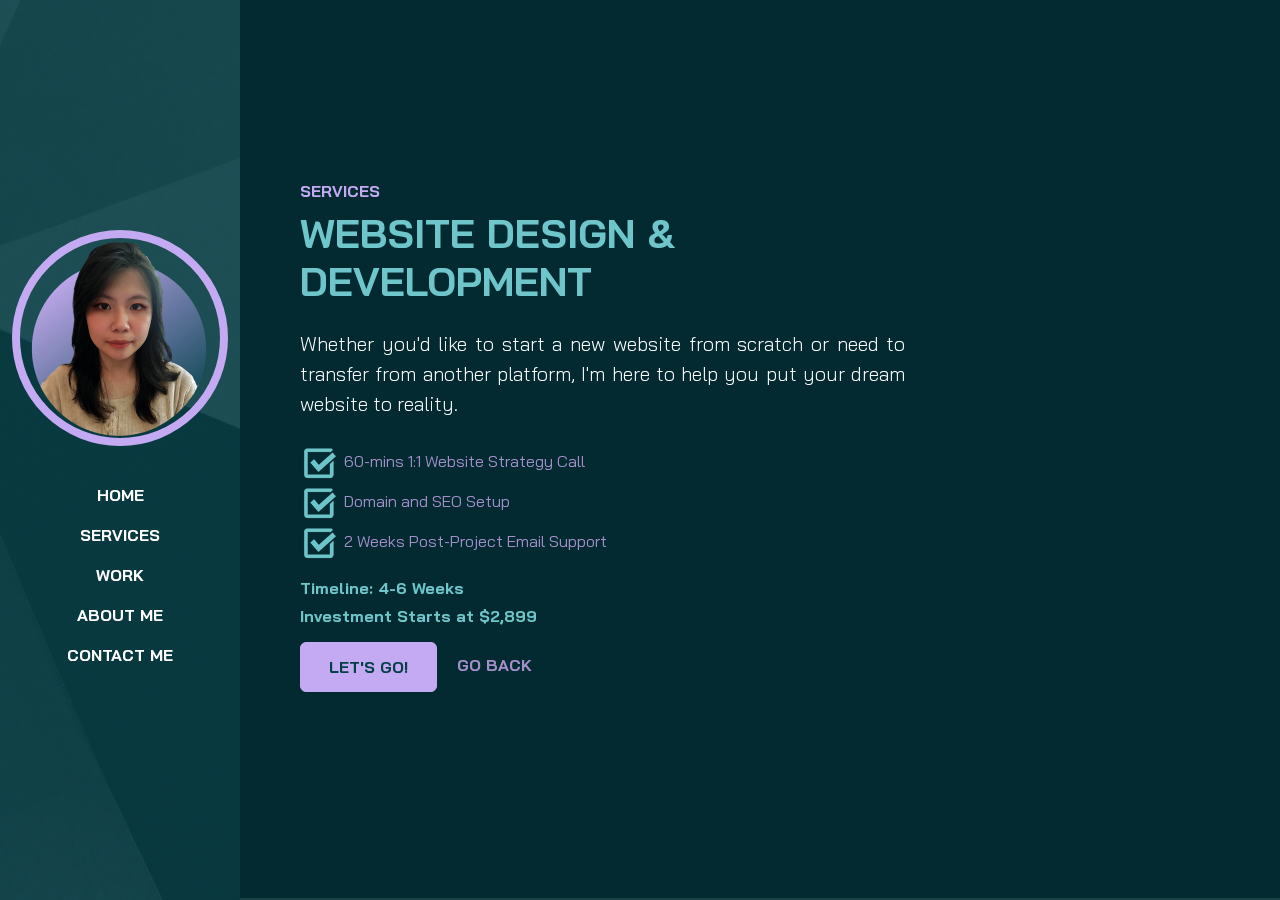
<file: web-design.html>
<!DOCTYPE html>
<html lang="en">
<head>
    <meta charset="UTF-8">
    <meta http-equiv="X-UA-Compatible" content="IE=edge">
    <meta name="viewport" content="width=device-width, initial-scale=1.0">
    <title>Lianne - Full Stack Web Developer</title>
    <link rel="stylesheet" href="assets/css/bootstrap.min.css">
    <link rel="stylesheet" href="assets/css/aos.css">
    <link rel="stylesheet" href="assets/css/line-awesome.min.css">
    <link rel="stylesheet" href="assets/css/style.css">
</head>
<body data-bs-spy="scroll" data-bs-target=".navbar">
    
    <!-- NAVBAR -->
    <nav class="navbar navbar-expand-lg navbar-dark fixed-top">
        <div class="container flex-lg-column">
          <a class="navbar-brand mx-lg-auto mb-lg-4" href="#">
            <img src="assets/images/logo.png" alt="Official logo" Width="250px" height="150px" class="d-block d-lg-none">
            <img src="assets/images/lianne.png" class="d-none d-lg-block rounded-circle" alt="Lianne">
          </a>
          <button class="navbar-toggler" type="button" data-bs-toggle="collapse" data-bs-target="#navbarNav" aria-controls="navbarNav" aria-expanded="false" aria-label="Toggle navigation">
            <span class="navbar-toggler-icon"></span>
          </button>
          <div class="collapse navbar-collapse" id="navbarNav">
            <ul class="navbar-nav ms-auto flex-lg-column text-lg-center">
              <li class="nav-item">
                <a class="nav-link" href="index.html #home">Home</a>
                </li>
              <li class="nav-item">
                <a class="nav-link" href="index.html #services">Services</a>
                  </li>
              <li class="nav-item">
                <a class="nav-link" href="index.html #work">Work</a>
                    </li>
              <li class="nav-item">
                <a class="nav-link" href="index.html #about-me">About Me</a>
                    </li>
              <li class="nav-item">
                <a class="nav-link" href="index.html #contact-me">Contact Me</a>
                      </li>
            </ul>
          </div>
        </div>
      </nav>
    <!-- //NAVBAR -->

    <!-- CONTENT WRAPPER -->
    <div id="content-wrapper">

    <!-- WEB DESIGN AND DEVELOPMENT -->
    <section class="full-height px-lg-5">
    <div class="container">
      <div class="row pb-4" data-aos="fade-up">
        <div class="col-lg-8">
          <h6 class="text-brand">SERVICES</h6>
          <h1 class="mb-4">WEBSITE DESIGN & DEVELOPMENT</h1>
          <p class="lead mt-2 mb-4 what-i-do" data-aos="fade-up" data-aos-delay="300">Whether you'd like to start a new website from scratch or need to transfer from another platform, I'm here to help you put your dream website to reality.</p>
          <div data-aos="fade-up" data-aos-delay="600">
              
            <div class="mb-3" data-aos="fade-up " data-aos-delay="600">

            <img src="assets/images/ul-icon.png" class="ul-icon">
            <span>60-mins 1:1 Website Strategy Call</span><br>
            <img src="assets/images/ul-icon.png" class="ul-icon">
            <span>Domain and SEO Setup</span><br>
            <img src="assets/images/ul-icon.png" class="ul-icon">
            <span>2 Weeks Post-Project Email Support</span><br>
          </div>

          <div class="mb-3"><h6 class="text-brand2">Timeline: 4-6 Weeks</h6>
            <h6 class="text-brand2">Investment Starts at $2,899</h6>
            </div>
          
            <div data-aos="fade-up" data-aos-delay="600">
              <a href="index.html #contact-me" class="btn btn-brand me-3">LET'S GO!</a>
            <a href="index.html #services" class="link-custom">GO BACK</a>
              

            </div>



        </div>
        </div>
      </div>
    </div>
  </section>
    <!-- //WEB DESIGN AND DEVELOPMENT -->

    <!-- //CONTENT WRAPPER -->

    <script src="assets/js/bootstrap.bundle.min.js"></script>
    <script src="assets/js/aos.js"></script>
    <script src="assets/js/main.js"></script>
</body>
</html>
</file>
<file: assets/css/style.css>
@import url('https://fonts.googleapis.com/css2?family=Bai+Jamjuree:wght@400;500;600;700&display=swap');

:root {
    --color-body: #a38fca;
    --color-heading: #6ec6ca;
    --color-base: #033f47;
    --color-base2: #022a30;
    --color-brand: #c4aaf3;
    --color-brand2: #6ec6ca;
    --sidebar-width: 240px;
    --font-base: "Bai Jamjuree";
}

body {
    background-color: var(--color-base2);
    color: var(--color-body);
    font-family: var(--font-base), san-serif;
}

h1, h2, h3, h4, h5, h6 {
    color: var(--color-heading);
    font-weight: 700;
}

a {
    text-decoration: none;
    color: var(--color-body);
    transition: all 0.4s ease;
}

a:hover {
    color: var(--color-brand);
}

img {
    width: 100%;
}

.text-brand {
    color: var(--color-brand);
}

.text-brand-2 {
    color: var(--color-brand2);
}

.bg-base {
    background-color: var(--color-base);
}

.full-height {
    min-height: 100vh;
    height: 100%;
    display: flex;
    flex-direction: column;
    justify-content: center;
    padding-top: 80px;
    padding-bottom: 80px;
    border-bottom: 2px solid rgba(255, 255, 255, 0.1);
}

.shadow-effect {
    transition: all 0.5s;
}

.shadow-effect:hover {
    box-shadow: -6px 6px 0 0 var(--color-brand);
}

.iconbox {
    width: 60px;
    height: 60px;
    display: flex;
    align-items: center;
    justify-content: center;
    font-size: 32px;
    background-color: var(--color-brand);
    color: var(--color-base);
}

/* NAVBAR */
.navbar {
    background-color: var(--color-base);
}
.navbar .nav-link {
    font-weight:700;
    text-transform: uppercase;
    color: #fff;
}

.navbar .nav-link:hover {
    color: var(--color-brand);
}

.navbar .nav-link.active {
    color: var(--color-brand);
}

@media (min-width: 992px) {
    .navbar {
        min-height: 100vh;
        width: var(--sidebar-width);
        background: linear-gradient(rgba(3, 65, 73, 0.8), rgba(3, 63, 71, 0.8)), url(../images/sidebar-img.png)
    }
    
    .navbar-brand img {
        border: 8px solid var(--color-brand);
    }

    /* CONTENT WRAPPER */
    #content-wrapper {
        padding-left: var(--sidebar-width);
    }
}

/* BUTTON */
.btn {
    padding: 12px 28px;
    font-weight: 700;
}

.btn-brand {
    background-color: var(--color-brand);
    border-color: var(--color-brand);
    color: var(--color-base);
}

.btn-brand:hover,
.btn-brand:focus {
    background-color: var(--color-brand2);
    color: var(--color-base);
    border-color: var(--color-brand2);
}

.link-custom {
    font-weight: 700;
    position: relative;
}

.link-custom::after {
    content: "";
    width: 0%;
    height: 2px;
    background-color: var(--color-brand);
    position: absolute;
    left: 0;
    top: 110%;
    transition: all 0.4s;
}

.link-custom:hover::after {
    width: 100%;
}

/* CARD */
.card-custom .card-custom-image {
    overflow: hidden;
}

.link-custom .card-custom-image img {
    transition: all 0.4s ease;
}

.card-custom:hover .card-custom-image img {
    transform: scale(1.1);
}

.what-i-do {
    text-align: justify;
}

.contact-icon, .ul-icon {
    width: 40px;
    height: 40px;
    vertical-align: middle;
}

.contact-icon:hover {
    -ms-transform: scale(1.5); /* IE 9 */
    -webkit-transform: scale(1.5); /* Safari 3-8 */
    transform: scale(1.5);
}

.service-description, .what-i-do, .contact-details, .website-description, .intro, .li {
    color: #fff;
  }

.service-header {
    padding-top: 20px;
}
</file>
<file: assets/css/line-awesome.min.css>
.la,.lab,.lad,.lal,.lar,.las{-moz-osx-font-smoothing:grayscale;-webkit-font-smoothing:antialiased;display:inline-block;font-style:normal;font-variant:normal;text-rendering:auto;line-height:1}.la-lg{font-size:1.33333em;line-height:.75em;vertical-align:-.0667em}.la-xs{font-size:.75em}.la-sm{font-size:.875em}.la-1x{font-size:1em}.la-2x{font-size:2em}.la-3x{font-size:3em}.la-4x{font-size:4em}.la-5x{font-size:5em}.la-6x{font-size:6em}.la-7x{font-size:7em}.la-8x{font-size:8em}.la-9x{font-size:9em}.la-10x{font-size:10em}.la-fw{text-align:center;width:1.25em}.la-ul{list-style-type:none;margin-left:2.5em;padding-left:0}.la-ul>li{position:relative}.la-li{left:-2em;position:absolute;text-align:center;width:2em;line-height:inherit}.la-border{border:solid .08em #eee;border-radius:.1em;padding:.2em .25em .15em}.la-pull-left{float:left}.la-pull-right{float:right}.la.la-pull-left,.lab.la-pull-left,.lal.la-pull-left,.lar.la-pull-left,.las.la-pull-left{margin-right:.3em}.la.la-pull-right,.lab.la-pull-right,.lal.la-pull-right,.lar.la-pull-right,.las.la-pull-right{margin-left:.3em}.la-spin{-webkit-animation:la-spin 2s infinite linear;animation:la-spin 2s infinite linear}.la-pulse{-webkit-animation:la-spin 1s infinite steps(8);animation:la-spin 1s infinite steps(8)}@-webkit-keyframes la-spin{0%{-webkit-transform:rotate(0);transform:rotate(0)}100%{-webkit-transform:rotate(360deg);transform:rotate(360deg)}}@keyframes la-spin{0%{-webkit-transform:rotate(0);transform:rotate(0)}100%{-webkit-transform:rotate(360deg);transform:rotate(360deg)}}.la-rotate-90{-webkit-transform:rotate(90deg);transform:rotate(90deg)}.la-rotate-180{-webkit-transform:rotate(180deg);transform:rotate(180deg)}.la-rotate-270{-webkit-transform:rotate(270deg);transform:rotate(270deg)}.la-flip-horizontal{-webkit-transform:scale(-1,1);transform:scale(-1,1)}.la-flip-vertical{-webkit-transform:scale(1,-1);transform:scale(1,-1)}.la-flip-both,.la-flip-horizontal.la-flip-vertical{-webkit-transform:scale(-1,-1);transform:scale(-1,-1)}:root .la-flip-both,:root .la-flip-horizontal,:root .la-flip-vertical,:root .la-rotate-180,:root .la-rotate-270,:root .la-rotate-90{-webkit-filter:none;filter:none}.la-stack{display:inline-block;height:2em;line-height:2em;position:relative;vertical-align:middle;width:2.5em}.la-stack-1x,.la-stack-2x{left:0;position:absolute;text-align:center;width:100%}.la-stack-1x{line-height:inherit}.la-stack-2x{font-size:2em}.la-inverse{color:#fff}.la-500px:before{content:"\f26e"}.la-accessible-icon:before{content:"\f368"}.la-accusoft:before{content:"\f369"}.la-acquisitions-incorporated:before{content:"\f6af"}.la-ad:before{content:"\f641"}.la-address-book:before{content:"\f2b9"}.la-address-card:before{content:"\f2bb"}.la-adjust:before{content:"\f042"}.la-adn:before{content:"\f170"}.la-adobe:before{content:"\f778"}.la-adversal:before{content:"\f36a"}.la-affiliatetheme:before{content:"\f36b"}.la-air-freshener:before{content:"\f5d0"}.la-airbnb:before{content:"\f834"}.la-algolia:before{content:"\f36c"}.la-align-center:before{content:"\f037"}.la-align-justify:before{content:"\f039"}.la-align-left:before{content:"\f036"}.la-align-right:before{content:"\f038"}.la-alipay:before{content:"\f642"}.la-allergies:before{content:"\f461"}.la-amazon:before{content:"\f270"}.la-amazon-pay:before{content:"\f42c"}.la-ambulance:before{content:"\f0f9"}.la-american-sign-language-interpreting:before{content:"\f2a3"}.la-amilia:before{content:"\f36d"}.la-anchor:before{content:"\f13d"}.la-android:before{content:"\f17b"}.la-angellist:before{content:"\f209"}.la-angle-double-down:before{content:"\f103"}.la-angle-double-left:before{content:"\f100"}.la-angle-double-right:before{content:"\f101"}.la-angle-double-up:before{content:"\f102"}.la-angle-down:before{content:"\f107"}.la-angle-left:before{content:"\f104"}.la-angle-right:before{content:"\f105"}.la-angle-up:before{content:"\f106"}.la-angry:before{content:"\f556"}.la-angrycreative:before{content:"\f36e"}.la-angular:before{content:"\f420"}.la-ankh:before{content:"\f644"}.la-app-store:before{content:"\f36f"}.la-app-store-ios:before{content:"\f370"}.la-apper:before{content:"\f371"}.la-apple:before{content:"\f179"}.la-apple-alt:before{content:"\f5d1"}.la-apple-pay:before{content:"\f415"}.la-archive:before{content:"\f187"}.la-archway:before{content:"\f557"}.la-arrow-alt-circle-down:before{content:"\f358"}.la-arrow-alt-circle-left:before{content:"\f359"}.la-arrow-alt-circle-right:before{content:"\f35a"}.la-arrow-alt-circle-up:before{content:"\f35b"}.la-arrow-circle-down:before{content:"\f0ab"}.la-arrow-circle-left:before{content:"\f0a8"}.la-arrow-circle-right:before{content:"\f0a9"}.la-arrow-circle-up:before{content:"\f0aa"}.la-arrow-down:before{content:"\f063"}.la-arrow-left:before{content:"\f060"}.la-arrow-right:before{content:"\f061"}.la-arrow-up:before{content:"\f062"}.la-arrows-alt:before{content:"\f0b2"}.la-arrows-alt-h:before{content:"\f337"}.la-arrows-alt-v:before{content:"\f338"}.la-artstation:before{content:"\f77a"}.la-assistive-listening-systems:before{content:"\f2a2"}.la-asterisk:before{content:"\f069"}.la-asymmetrik:before{content:"\f372"}.la-at:before{content:"\f1fa"}.la-atlas:before{content:"\f558"}.la-atlassian:before{content:"\f77b"}.la-atom:before{content:"\f5d2"}.la-audible:before{content:"\f373"}.la-audio-description:before{content:"\f29e"}.la-autoprefixer:before{content:"\f41c"}.la-avianex:before{content:"\f374"}.la-aviato:before{content:"\f421"}.la-award:before{content:"\f559"}.la-aws:before{content:"\f375"}.la-baby:before{content:"\f77c"}.la-baby-carriage:before{content:"\f77d"}.la-backspace:before{content:"\f55a"}.la-backward:before{content:"\f04a"}.la-bacon:before{content:"\f7e5"}.la-balance-scale:before{content:"\f24e"}.la-balance-scale-left:before{content:"\f515"}.la-balance-scale-right:before{content:"\f516"}.la-ban:before{content:"\f05e"}.la-band-aid:before{content:"\f462"}.la-bandcamp:before{content:"\f2d5"}.la-barcode:before{content:"\f02a"}.la-bars:before{content:"\f0c9"}.la-baseball-ball:before{content:"\f433"}.la-basketball-ball:before{content:"\f434"}.la-bath:before{content:"\f2cd"}.la-battery-empty:before{content:"\f244"}.la-battery-full:before{content:"\f240"}.la-battery-half:before{content:"\f242"}.la-battery-quarter:before{content:"\f243"}.la-battery-three-quarters:before{content:"\f241"}.la-battle-net:before{content:"\f835"}.la-bed:before{content:"\f236"}.la-beer:before{content:"\f0fc"}.la-behance:before{content:"\f1b4"}.la-behance-square:before{content:"\f1b5"}.la-bell:before{content:"\f0f3"}.la-bell-slash:before{content:"\f1f6"}.la-bezier-curve:before{content:"\f55b"}.la-bible:before{content:"\f647"}.la-bicycle:before{content:"\f206"}.la-biking:before{content:"\f84a"}.la-bimobject:before{content:"\f378"}.la-binoculars:before{content:"\f1e5"}.la-biohazard:before{content:"\f780"}.la-birthday-cake:before{content:"\f1fd"}.la-bitbucket:before{content:"\f171"}.la-bitcoin:before{content:"\f379"}.la-bity:before{content:"\f37a"}.la-black-tie:before{content:"\f27e"}.la-blackberry:before{content:"\f37b"}.la-blender:before{content:"\f517"}.la-blender-phone:before{content:"\f6b6"}.la-blind:before{content:"\f29d"}.la-blog:before{content:"\f781"}.la-blogger:before{content:"\f37c"}.la-blogger-b:before{content:"\f37d"}.la-bluetooth:before{content:"\f293"}.la-bluetooth-b:before{content:"\f294"}.la-bold:before{content:"\f032"}.la-bolt:before{content:"\f0e7"}.la-bomb:before{content:"\f1e2"}.la-bone:before{content:"\f5d7"}.la-bong:before{content:"\f55c"}.la-book:before{content:"\f02d"}.la-book-dead:before{content:"\f6b7"}.la-book-medical:before{content:"\f7e6"}.la-book-open:before{content:"\f518"}.la-book-reader:before{content:"\f5da"}.la-bookmark:before{content:"\f02e"}.la-bootstrap:before{content:"\f836"}.la-border-all:before{content:"\f84c"}.la-border-none:before{content:"\f850"}.la-border-style:before{content:"\f853"}.la-bowling-ball:before{content:"\f436"}.la-box:before{content:"\f466"}.la-box-open:before{content:"\f49e"}.la-boxes:before{content:"\f468"}.la-braille:before{content:"\f2a1"}.la-brain:before{content:"\f5dc"}.la-bread-slice:before{content:"\f7ec"}.la-briefcase:before{content:"\f0b1"}.la-briefcase-medical:before{content:"\f469"}.la-broadcast-tower:before{content:"\f519"}.la-broom:before{content:"\f51a"}.la-brush:before{content:"\f55d"}.la-btc:before{content:"\f15a"}.la-buffer:before{content:"\f837"}.la-bug:before{content:"\f188"}.la-building:before{content:"\f1ad"}.la-bullhorn:before{content:"\f0a1"}.la-bullseye:before{content:"\f140"}.la-burn:before{content:"\f46a"}.la-buromobelexperte:before{content:"\f37f"}.la-bus:before{content:"\f207"}.la-bus-alt:before{content:"\f55e"}.la-business-time:before{content:"\f64a"}.la-buy-n-large:before{content:"\f8a6"}.la-buysellads:before{content:"\f20d"}.la-calculator:before{content:"\f1ec"}.la-calendar:before{content:"\f133"}.la-calendar-alt:before{content:"\f073"}.la-calendar-check:before{content:"\f274"}.la-calendar-day:before{content:"\f783"}.la-calendar-minus:before{content:"\f272"}.la-calendar-plus:before{content:"\f271"}.la-calendar-times:before{content:"\f273"}.la-calendar-week:before{content:"\f784"}.la-camera:before{content:"\f030"}.la-camera-retro:before{content:"\f083"}.la-campground:before{content:"\f6bb"}.la-canadian-maple-leaf:before{content:"\f785"}.la-candy-cane:before{content:"\f786"}.la-cannabis:before{content:"\f55f"}.la-capsules:before{content:"\f46b"}.la-car:before{content:"\f1b9"}.la-car-alt:before{content:"\f5de"}.la-car-battery:before{content:"\f5df"}.la-car-crash:before{content:"\f5e1"}.la-car-side:before{content:"\f5e4"}.la-caret-down:before{content:"\f0d7"}.la-caret-left:before{content:"\f0d9"}.la-caret-right:before{content:"\f0da"}.la-caret-square-down:before{content:"\f150"}.la-caret-square-left:before{content:"\f191"}.la-caret-square-right:before{content:"\f152"}.la-caret-square-up:before{content:"\f151"}.la-caret-up:before{content:"\f0d8"}.la-carrot:before{content:"\f787"}.la-cart-arrow-down:before{content:"\f218"}.la-cart-plus:before{content:"\f217"}.la-cash-register:before{content:"\f788"}.la-cat:before{content:"\f6be"}.la-cc-amazon-pay:before{content:"\f42d"}.la-cc-amex:before{content:"\f1f3"}.la-cc-apple-pay:before{content:"\f416"}.la-cc-diners-club:before{content:"\f24c"}.la-cc-discover:before{content:"\f1f2"}.la-cc-jcb:before{content:"\f24b"}.la-cc-mastercard:before{content:"\f1f1"}.la-cc-paypal:before{content:"\f1f4"}.la-cc-stripe:before{content:"\f1f5"}.la-cc-visa:before{content:"\f1f0"}.la-centercode:before{content:"\f380"}.la-centos:before{content:"\f789"}.la-certificate:before{content:"\f0a3"}.la-chair:before{content:"\f6c0"}.la-chalkboard:before{content:"\f51b"}.la-chalkboard-teacher:before{content:"\f51c"}.la-charging-station:before{content:"\f5e7"}.la-chart-area:before{content:"\f1fe"}.la-chart-bar:before{content:"\f080"}.la-chart-line:before{content:"\f201"}.la-chart-pie:before{content:"\f200"}.la-check:before{content:"\f00c"}.la-check-circle:before{content:"\f058"}.la-check-double:before{content:"\f560"}.la-check-square:before{content:"\f14a"}.la-cheese:before{content:"\f7ef"}.la-chess:before{content:"\f439"}.la-chess-bishop:before{content:"\f43a"}.la-chess-board:before{content:"\f43c"}.la-chess-king:before{content:"\f43f"}.la-chess-knight:before{content:"\f441"}.la-chess-pawn:before{content:"\f443"}.la-chess-queen:before{content:"\f445"}.la-chess-rook:before{content:"\f447"}.la-chevron-circle-down:before{content:"\f13a"}.la-chevron-circle-left:before{content:"\f137"}.la-chevron-circle-right:before{content:"\f138"}.la-chevron-circle-up:before{content:"\f139"}.la-chevron-down:before{content:"\f078"}.la-chevron-left:before{content:"\f053"}.la-chevron-right:before{content:"\f054"}.la-chevron-up:before{content:"\f077"}.la-child:before{content:"\f1ae"}.la-chrome:before{content:"\f268"}.la-chromecast:before{content:"\f838"}.la-church:before{content:"\f51d"}.la-circle:before{content:"\f111"}.la-circle-notch:before{content:"\f1ce"}.la-city:before{content:"\f64f"}.la-clinic-medical:before{content:"\f7f2"}.la-clipboard:before{content:"\f328"}.la-clipboard-check:before{content:"\f46c"}.la-clipboard-list:before{content:"\f46d"}.la-clock:before{content:"\f017"}.la-clone:before{content:"\f24d"}.la-closed-captioning:before{content:"\f20a"}.la-cloud:before{content:"\f0c2"}.la-cloud-download-alt:before{content:"\f381"}.la-cloud-meatball:before{content:"\f73b"}.la-cloud-moon:before{content:"\f6c3"}.la-cloud-moon-rain:before{content:"\f73c"}.la-cloud-rain:before{content:"\f73d"}.la-cloud-showers-heavy:before{content:"\f740"}.la-cloud-sun:before{content:"\f6c4"}.la-cloud-sun-rain:before{content:"\f743"}.la-cloud-upload-alt:before{content:"\f382"}.la-cloudscale:before{content:"\f383"}.la-cloudsmith:before{content:"\f384"}.la-cloudversify:before{content:"\f385"}.la-cocktail:before{content:"\f561"}.la-code:before{content:"\f121"}.la-code-branch:before{content:"\f126"}.la-codepen:before{content:"\f1cb"}.la-codiepie:before{content:"\f284"}.la-coffee:before{content:"\f0f4"}.la-cog:before{content:"\f013"}.la-cogs:before{content:"\f085"}.la-coins:before{content:"\f51e"}.la-columns:before{content:"\f0db"}.la-comment:before{content:"\f075"}.la-comment-alt:before{content:"\f27a"}.la-comment-dollar:before{content:"\f651"}.la-comment-dots:before{content:"\f4ad"}.la-comment-medical:before{content:"\f7f5"}.la-comment-slash:before{content:"\f4b3"}.la-comments:before{content:"\f086"}.la-comments-dollar:before{content:"\f653"}.la-compact-disc:before{content:"\f51f"}.la-compass:before{content:"\f14e"}.la-compress:before{content:"\f066"}.la-compress-arrows-alt:before{content:"\f78c"}.la-concierge-bell:before{content:"\f562"}.la-confluence:before{content:"\f78d"}.la-connectdevelop:before{content:"\f20e"}.la-contao:before{content:"\f26d"}.la-cookie:before{content:"\f563"}.la-cookie-bite:before{content:"\f564"}.la-copy:before{content:"\f0c5"}.la-copyright:before{content:"\f1f9"}.la-cotton-bureau:before{content:"\f89e"}.la-couch:before{content:"\f4b8"}.la-cpanel:before{content:"\f388"}.la-creative-commons:before{content:"\f25e"}.la-creative-commons-by:before{content:"\f4e7"}.la-creative-commons-nc:before{content:"\f4e8"}.la-creative-commons-nc-eu:before{content:"\f4e9"}.la-creative-commons-nc-jp:before{content:"\f4ea"}.la-creative-commons-nd:before{content:"\f4eb"}.la-creative-commons-pd:before{content:"\f4ec"}.la-creative-commons-pd-alt:before{content:"\f4ed"}.la-creative-commons-remix:before{content:"\f4ee"}.la-creative-commons-sa:before{content:"\f4ef"}.la-creative-commons-sampling:before{content:"\f4f0"}.la-creative-commons-sampling-plus:before{content:"\f4f1"}.la-creative-commons-share:before{content:"\f4f2"}.la-creative-commons-zero:before{content:"\f4f3"}.la-credit-card:before{content:"\f09d"}.la-critical-role:before{content:"\f6c9"}.la-crop:before{content:"\f125"}.la-crop-alt:before{content:"\f565"}.la-cross:before{content:"\f654"}.la-crosshairs:before{content:"\f05b"}.la-crow:before{content:"\f520"}.la-crown:before{content:"\f521"}.la-crutch:before{content:"\f7f7"}.la-css3:before{content:"\f13c"}.la-css3-alt:before{content:"\f38b"}.la-cube:before{content:"\f1b2"}.la-cubes:before{content:"\f1b3"}.la-cut:before{content:"\f0c4"}.la-cuttlefish:before{content:"\f38c"}.la-d-and-d:before{content:"\f38d"}.la-d-and-d-beyond:before{content:"\f6ca"}.la-dashcube:before{content:"\f210"}.la-database:before{content:"\f1c0"}.la-deaf:before{content:"\f2a4"}.la-delicious:before{content:"\f1a5"}.la-democrat:before{content:"\f747"}.la-deploydog:before{content:"\f38e"}.la-deskpro:before{content:"\f38f"}.la-desktop:before{content:"\f108"}.la-dev:before{content:"\f6cc"}.la-deviantart:before{content:"\f1bd"}.la-dharmachakra:before{content:"\f655"}.la-dhl:before{content:"\f790"}.la-diagnoses:before{content:"\f470"}.la-diaspora:before{content:"\f791"}.la-dice:before{content:"\f522"}.la-dice-d20:before{content:"\f6cf"}.la-dice-d6:before{content:"\f6d1"}.la-dice-five:before{content:"\f523"}.la-dice-four:before{content:"\f524"}.la-dice-one:before{content:"\f525"}.la-dice-six:before{content:"\f526"}.la-dice-three:before{content:"\f527"}.la-dice-two:before{content:"\f528"}.la-digg:before{content:"\f1a6"}.la-digital-ocean:before{content:"\f391"}.la-digital-tachograph:before{content:"\f566"}.la-directions:before{content:"\f5eb"}.la-discord:before{content:"\f392"}.la-discourse:before{content:"\f393"}.la-divide:before{content:"\f529"}.la-dizzy:before{content:"\f567"}.la-dna:before{content:"\f471"}.la-dochub:before{content:"\f394"}.la-docker:before{content:"\f395"}.la-dog:before{content:"\f6d3"}.la-dollar-sign:before{content:"\f155"}.la-dolly:before{content:"\f472"}.la-dolly-flatbed:before{content:"\f474"}.la-donate:before{content:"\f4b9"}.la-door-closed:before{content:"\f52a"}.la-door-open:before{content:"\f52b"}.la-dot-circle:before{content:"\f192"}.la-dove:before{content:"\f4ba"}.la-download:before{content:"\f019"}.la-draft2digital:before{content:"\f396"}.la-drafting-compass:before{content:"\f568"}.la-dragon:before{content:"\f6d5"}.la-draw-polygon:before{content:"\f5ee"}.la-dribbble:before{content:"\f17d"}.la-dribbble-square:before{content:"\f397"}.la-dropbox:before{content:"\f16b"}.la-drum:before{content:"\f569"}.la-drum-steelpan:before{content:"\f56a"}.la-drumstick-bite:before{content:"\f6d7"}.la-drupal:before{content:"\f1a9"}.la-dumbbell:before{content:"\f44b"}.la-dumpster:before{content:"\f793"}.la-dumpster-fire:before{content:"\f794"}.la-dungeon:before{content:"\f6d9"}.la-dyalog:before{content:"\f399"}.la-earlybirds:before{content:"\f39a"}.la-ebay:before{content:"\f4f4"}.la-edge:before{content:"\f282"}.la-edit:before{content:"\f044"}.la-egg:before{content:"\f7fb"}.la-eject:before{content:"\f052"}.la-elementor:before{content:"\f430"}.la-ellipsis-h:before{content:"\f141"}.la-ellipsis-v:before{content:"\f142"}.la-ello:before{content:"\f5f1"}.la-ember:before{content:"\f423"}.la-empire:before{content:"\f1d1"}.la-envelope:before{content:"\f0e0"}.la-envelope-open:before{content:"\f2b6"}.la-envelope-open-text:before{content:"\f658"}.la-envelope-square:before{content:"\f199"}.la-envira:before{content:"\f299"}.la-equals:before{content:"\f52c"}.la-eraser:before{content:"\f12d"}.la-erlang:before{content:"\f39d"}.la-ethereum:before{content:"\f42e"}.la-ethernet:before{content:"\f796"}.la-etsy:before{content:"\f2d7"}.la-euro-sign:before{content:"\f153"}.la-evernote:before{content:"\f839"}.la-exchange-alt:before{content:"\f362"}.la-exclamation:before{content:"\f12a"}.la-exclamation-circle:before{content:"\f06a"}.la-exclamation-triangle:before{content:"\f071"}.la-expand:before{content:"\f065"}.la-expand-arrows-alt:before{content:"\f31e"}.la-expeditedssl:before{content:"\f23e"}.la-external-link-alt:before{content:"\f35d"}.la-external-link-square-alt:before{content:"\f360"}.la-eye:before{content:"\f06e"}.la-eye-dropper:before{content:"\f1fb"}.la-eye-slash:before{content:"\f070"}.la-facebook:before{content:"\f09a"}.la-facebook-f:before{content:"\f39e"}.la-facebook-messenger:before{content:"\f39f"}.la-facebook-square:before{content:"\f082"}.la-fan:before{content:"\f863"}.la-fantasy-flight-games:before{content:"\f6dc"}.la-fast-backward:before{content:"\f049"}.la-fast-forward:before{content:"\f050"}.la-fax:before{content:"\f1ac"}.la-feather:before{content:"\f52d"}.la-feather-alt:before{content:"\f56b"}.la-fedex:before{content:"\f797"}.la-fedora:before{content:"\f798"}.la-female:before{content:"\f182"}.la-fighter-jet:before{content:"\f0fb"}.la-figma:before{content:"\f799"}.la-file:before{content:"\f15b"}.la-file-alt:before{content:"\f15c"}.la-file-archive:before{content:"\f1c6"}.la-file-audio:before{content:"\f1c7"}.la-file-code:before{content:"\f1c9"}.la-file-contract:before{content:"\f56c"}.la-file-csv:before{content:"\f6dd"}.la-file-download:before{content:"\f56d"}.la-file-excel:before{content:"\f1c3"}.la-file-export:before{content:"\f56e"}.la-file-image:before{content:"\f1c5"}.la-file-import:before{content:"\f56f"}.la-file-invoice:before{content:"\f570"}.la-file-invoice-dollar:before{content:"\f571"}.la-file-medical:before{content:"\f477"}.la-file-medical-alt:before{content:"\f478"}.la-file-pdf:before{content:"\f1c1"}.la-file-powerpoint:before{content:"\f1c4"}.la-file-prescription:before{content:"\f572"}.la-file-signature:before{content:"\f573"}.la-file-upload:before{content:"\f574"}.la-file-video:before{content:"\f1c8"}.la-file-word:before{content:"\f1c2"}.la-fill:before{content:"\f575"}.la-fill-drip:before{content:"\f576"}.la-film:before{content:"\f008"}.la-filter:before{content:"\f0b0"}.la-fingerprint:before{content:"\f577"}.la-fire:before{content:"\f06d"}.la-fire-alt:before{content:"\f7e4"}.la-fire-extinguisher:before{content:"\f134"}.la-firefox:before{content:"\f269"}.la-first-aid:before{content:"\f479"}.la-first-order:before{content:"\f2b0"}.la-first-order-alt:before{content:"\f50a"}.la-firstdraft:before{content:"\f3a1"}.la-fish:before{content:"\f578"}.la-fist-raised:before{content:"\f6de"}.la-flag:before{content:"\f024"}.la-flag-checkered:before{content:"\f11e"}.la-flag-usa:before{content:"\f74d"}.la-flask:before{content:"\f0c3"}.la-flickr:before{content:"\f16e"}.la-flipboard:before{content:"\f44d"}.la-flushed:before{content:"\f579"}.la-fly:before{content:"\f417"}.la-folder:before{content:"\f07b"}.la-folder-minus:before{content:"\f65d"}.la-folder-open:before{content:"\f07c"}.la-folder-plus:before{content:"\f65e"}.la-font:before{content:"\f031"}.la-font-awesome:before{content:"\f2b4"}.la-font-awesome-alt:before{content:"\f35c"}.la-font-awesome-flag:before{content:"\f425"}.la-font-awesome-logo-full:before{content:"\f4e6"}.la-fonticons:before{content:"\f280"}.la-fonticons-fi:before{content:"\f3a2"}.la-football-ball:before{content:"\f44e"}.la-fort-awesome:before{content:"\f286"}.la-fort-awesome-alt:before{content:"\f3a3"}.la-forumbee:before{content:"\f211"}.la-forward:before{content:"\f04e"}.la-foursquare:before{content:"\f180"}.la-free-code-camp:before{content:"\f2c5"}.la-freebsd:before{content:"\f3a4"}.la-frog:before{content:"\f52e"}.la-frown:before{content:"\f119"}.la-frown-open:before{content:"\f57a"}.la-fulcrum:before{content:"\f50b"}.la-funnel-dollar:before{content:"\f662"}.la-futbol:before{content:"\f1e3"}.la-galactic-republic:before{content:"\f50c"}.la-galactic-senate:before{content:"\f50d"}.la-gamepad:before{content:"\f11b"}.la-gas-pump:before{content:"\f52f"}.la-gavel:before{content:"\f0e3"}.la-gem:before{content:"\f3a5"}.la-genderless:before{content:"\f22d"}.la-get-pocket:before{content:"\f265"}.la-gg:before{content:"\f260"}.la-gg-circle:before{content:"\f261"}.la-ghost:before{content:"\f6e2"}.la-gift:before{content:"\f06b"}.la-gifts:before{content:"\f79c"}.la-git:before{content:"\f1d3"}.la-git-alt:before{content:"\f841"}.la-git-square:before{content:"\f1d2"}.la-github:before{content:"\f09b"}.la-github-alt:before{content:"\f113"}.la-github-square:before{content:"\f092"}.la-gitkraken:before{content:"\f3a6"}.la-gitlab:before{content:"\f296"}.la-gitter:before{content:"\f426"}.la-glass-cheers:before{content:"\f79f"}.la-glass-martini:before{content:"\f000"}.la-glass-martini-alt:before{content:"\f57b"}.la-glass-whiskey:before{content:"\f7a0"}.la-glasses:before{content:"\f530"}.la-glide:before{content:"\f2a5"}.la-glide-g:before{content:"\f2a6"}.la-globe:before{content:"\f0ac"}.la-globe-africa:before{content:"\f57c"}.la-globe-americas:before{content:"\f57d"}.la-globe-asia:before{content:"\f57e"}.la-globe-europe:before{content:"\f7a2"}.la-gofore:before{content:"\f3a7"}.la-golf-ball:before{content:"\f450"}.la-goodreads:before{content:"\f3a8"}.la-goodreads-g:before{content:"\f3a9"}.la-google:before{content:"\f1a0"}.la-google-drive:before{content:"\f3aa"}.la-google-play:before{content:"\f3ab"}.la-google-plus:before{content:"\f2b3"}.la-google-plus-g:before{content:"\f0d5"}.la-google-plus-square:before{content:"\f0d4"}.la-google-wallet:before{content:"\f1ee"}.la-gopuram:before{content:"\f664"}.la-graduation-cap:before{content:"\f19d"}.la-gratipay:before{content:"\f184"}.la-grav:before{content:"\f2d6"}.la-greater-than:before{content:"\f531"}.la-greater-than-equal:before{content:"\f532"}.la-grimace:before{content:"\f57f"}.la-grin:before{content:"\f580"}.la-grin-alt:before{content:"\f581"}.la-grin-beam:before{content:"\f582"}.la-grin-beam-sweat:before{content:"\f583"}.la-grin-hearts:before{content:"\f584"}.la-grin-squint:before{content:"\f585"}.la-grin-squint-tears:before{content:"\f586"}.la-grin-stars:before{content:"\f587"}.la-grin-tears:before{content:"\f588"}.la-grin-tongue:before{content:"\f589"}.la-grin-tongue-squint:before{content:"\f58a"}.la-grin-tongue-wink:before{content:"\f58b"}.la-grin-wink:before{content:"\f58c"}.la-grip-horizontal:before{content:"\f58d"}.la-grip-lines:before{content:"\f7a4"}.la-grip-lines-vertical:before{content:"\f7a5"}.la-grip-vertical:before{content:"\f58e"}.la-gripfire:before{content:"\f3ac"}.la-grunt:before{content:"\f3ad"}.la-guitar:before{content:"\f7a6"}.la-gulp:before{content:"\f3ae"}.la-h-square:before{content:"\f0fd"}.la-hacker-news:before{content:"\f1d4"}.la-hacker-news-square:before{content:"\f3af"}.la-hackerrank:before{content:"\f5f7"}.la-hamburger:before{content:"\f805"}.la-hammer:before{content:"\f6e3"}.la-hamsa:before{content:"\f665"}.la-hand-holding:before{content:"\f4bd"}.la-hand-holding-heart:before{content:"\f4be"}.la-hand-holding-usd:before{content:"\f4c0"}.la-hand-lizard:before{content:"\f258"}.la-hand-middle-finger:before{content:"\f806"}.la-hand-paper:before{content:"\f256"}.la-hand-peace:before{content:"\f25b"}.la-hand-point-down:before{content:"\f0a7"}.la-hand-point-left:before{content:"\f0a5"}.la-hand-point-right:before{content:"\f0a4"}.la-hand-point-up:before{content:"\f0a6"}.la-hand-pointer:before{content:"\f25a"}.la-hand-rock:before{content:"\f255"}.la-hand-scissors:before{content:"\f257"}.la-hand-spock:before{content:"\f259"}.la-hands:before{content:"\f4c2"}.la-hands-helping:before{content:"\f4c4"}.la-handshake:before{content:"\f2b5"}.la-hanukiah:before{content:"\f6e6"}.la-hard-hat:before{content:"\f807"}.la-hashtag:before{content:"\f292"}.la-hat-cowboy:before{content:"\f8c0"}.la-hat-cowboy-side:before{content:"\f8c1"}.la-hat-wizard:before{content:"\f6e8"}.la-haykal:before{content:"\f666"}.la-hdd:before{content:"\f0a0"}.la-heading:before{content:"\f1dc"}.la-headphones:before{content:"\f025"}.la-headphones-alt:before{content:"\f58f"}.la-headset:before{content:"\f590"}.la-heart:before{content:"\f004"}.la-heart-broken:before{content:"\f7a9"}.la-heartbeat:before{content:"\f21e"}.la-helicopter:before{content:"\f533"}.la-highlighter:before{content:"\f591"}.la-hiking:before{content:"\f6ec"}.la-hippo:before{content:"\f6ed"}.la-hips:before{content:"\f452"}.la-hire-a-helper:before{content:"\f3b0"}.la-history:before{content:"\f1da"}.la-hockey-puck:before{content:"\f453"}.la-holly-berry:before{content:"\f7aa"}.la-home:before{content:"\f015"}.la-hooli:before{content:"\f427"}.la-hornbill:before{content:"\f592"}.la-horse:before{content:"\f6f0"}.la-horse-head:before{content:"\f7ab"}.la-hospital:before{content:"\f0f8"}.la-hospital-alt:before{content:"\f47d"}.la-hospital-symbol:before{content:"\f47e"}.la-hot-tub:before{content:"\f593"}.la-hotdog:before{content:"\f80f"}.la-hotel:before{content:"\f594"}.la-hotjar:before{content:"\f3b1"}.la-hourglass:before{content:"\f254"}.la-hourglass-end:before{content:"\f253"}.la-hourglass-half:before{content:"\f252"}.la-hourglass-start:before{content:"\f251"}.la-house-damage:before{content:"\f6f1"}.la-houzz:before{content:"\f27c"}.la-hryvnia:before{content:"\f6f2"}.la-html5:before{content:"\f13b"}.la-hubspot:before{content:"\f3b2"}.la-i-cursor:before{content:"\f246"}.la-ice-cream:before{content:"\f810"}.la-icicles:before{content:"\f7ad"}.la-icons:before{content:"\f86d"}.la-id-badge:before{content:"\f2c1"}.la-id-card:before{content:"\f2c2"}.la-id-card-alt:before{content:"\f47f"}.la-igloo:before{content:"\f7ae"}.la-image:before{content:"\f03e"}.la-images:before{content:"\f302"}.la-imdb:before{content:"\f2d8"}.la-inbox:before{content:"\f01c"}.la-indent:before{content:"\f03c"}.la-industry:before{content:"\f275"}.la-infinity:before{content:"\f534"}.la-info:before{content:"\f129"}.la-info-circle:before{content:"\f05a"}.la-instagram:before{content:"\f16d"}.la-intercom:before{content:"\f7af"}.la-internet-explorer:before{content:"\f26b"}.la-invision:before{content:"\f7b0"}.la-ioxhost:before{content:"\f208"}.la-italic:before{content:"\f033"}.la-itch-io:before{content:"\f83a"}.la-itunes:before{content:"\f3b4"}.la-itunes-note:before{content:"\f3b5"}.la-java:before{content:"\f4e4"}.la-jedi:before{content:"\f669"}.la-jedi-order:before{content:"\f50e"}.la-jenkins:before{content:"\f3b6"}.la-jira:before{content:"\f7b1"}.la-joget:before{content:"\f3b7"}.la-joint:before{content:"\f595"}.la-joomla:before{content:"\f1aa"}.la-journal-whills:before{content:"\f66a"}.la-js:before{content:"\f3b8"}.la-js-square:before{content:"\f3b9"}.la-jsfiddle:before{content:"\f1cc"}.la-kaaba:before{content:"\f66b"}.la-kaggle:before{content:"\f5fa"}.la-key:before{content:"\f084"}.la-keybase:before{content:"\f4f5"}.la-keyboard:before{content:"\f11c"}.la-keycdn:before{content:"\f3ba"}.la-khanda:before{content:"\f66d"}.la-kickstarter:before{content:"\f3bb"}.la-kickstarter-k:before{content:"\f3bc"}.la-kiss:before{content:"\f596"}.la-kiss-beam:before{content:"\f597"}.la-kiss-wink-heart:before{content:"\f598"}.la-kiwi-bird:before{content:"\f535"}.la-korvue:before{content:"\f42f"}.la-landmark:before{content:"\f66f"}.la-language:before{content:"\f1ab"}.la-laptop:before{content:"\f109"}.la-laptop-code:before{content:"\f5fc"}.la-laptop-medical:before{content:"\f812"}.la-laravel:before{content:"\f3bd"}.la-lastfm:before{content:"\f202"}.la-lastfm-square:before{content:"\f203"}.la-laugh:before{content:"\f599"}.la-laugh-beam:before{content:"\f59a"}.la-laugh-squint:before{content:"\f59b"}.la-laugh-wink:before{content:"\f59c"}.la-layer-group:before{content:"\f5fd"}.la-leaf:before{content:"\f06c"}.la-leanpub:before{content:"\f212"}.la-lemon:before{content:"\f094"}.la-less:before{content:"\f41d"}.la-less-than:before{content:"\f536"}.la-less-than-equal:before{content:"\f537"}.la-level-down-alt:before{content:"\f3be"}.la-level-up-alt:before{content:"\f3bf"}.la-life-ring:before{content:"\f1cd"}.la-lightbulb:before{content:"\f0eb"}.la-line:before{content:"\f3c0"}.la-link:before{content:"\f0c1"}.la-linkedin:before{content:"\f08c"}.la-linkedin-in:before{content:"\f0e1"}.la-linode:before{content:"\f2b8"}.la-linux:before{content:"\f17c"}.la-lira-sign:before{content:"\f195"}.la-list:before{content:"\f03a"}.la-list-alt:before{content:"\f022"}.la-list-ol:before{content:"\f0cb"}.la-list-ul:before{content:"\f0ca"}.la-location-arrow:before{content:"\f124"}.la-lock:before{content:"\f023"}.la-lock-open:before{content:"\f3c1"}.la-long-arrow-alt-down:before{content:"\f309"}.la-long-arrow-alt-left:before{content:"\f30a"}.la-long-arrow-alt-right:before{content:"\f30b"}.la-long-arrow-alt-up:before{content:"\f30c"}.la-low-vision:before{content:"\f2a8"}.la-luggage-cart:before{content:"\f59d"}.la-lyft:before{content:"\f3c3"}.la-magento:before{content:"\f3c4"}.la-magic:before{content:"\f0d0"}.la-magnet:before{content:"\f076"}.la-mail-bulk:before{content:"\f674"}.la-mailchimp:before{content:"\f59e"}.la-male:before{content:"\f183"}.la-mandalorian:before{content:"\f50f"}.la-map:before{content:"\f279"}.la-map-marked:before{content:"\f59f"}.la-map-marked-alt:before{content:"\f5a0"}.la-map-marker:before{content:"\f041"}.la-map-marker-alt:before{content:"\f3c5"}.la-map-pin:before{content:"\f276"}.la-map-signs:before{content:"\f277"}.la-markdown:before{content:"\f60f"}.la-marker:before{content:"\f5a1"}.la-mars:before{content:"\f222"}.la-mars-double:before{content:"\f227"}.la-mars-stroke:before{content:"\f229"}.la-mars-stroke-h:before{content:"\f22b"}.la-mars-stroke-v:before{content:"\f22a"}.la-mask:before{content:"\f6fa"}.la-mastodon:before{content:"\f4f6"}.la-maxcdn:before{content:"\f136"}.la-mdb:before{content:"\f8ca"}.la-medal:before{content:"\f5a2"}.la-medapps:before{content:"\f3c6"}.la-medium:before{content:"\f23a"}.la-medium-m:before{content:"\f3c7"}.la-medkit:before{content:"\f0fa"}.la-medrt:before{content:"\f3c8"}.la-meetup:before{content:"\f2e0"}.la-megaport:before{content:"\f5a3"}.la-meh:before{content:"\f11a"}.la-meh-blank:before{content:"\f5a4"}.la-meh-rolling-eyes:before{content:"\f5a5"}.la-memory:before{content:"\f538"}.la-mendeley:before{content:"\f7b3"}.la-menorah:before{content:"\f676"}.la-mercury:before{content:"\f223"}.la-meteor:before{content:"\f753"}.la-microchip:before{content:"\f2db"}.la-microphone:before{content:"\f130"}.la-microphone-alt:before{content:"\f3c9"}.la-microphone-alt-slash:before{content:"\f539"}.la-microphone-slash:before{content:"\f131"}.la-microscope:before{content:"\f610"}.la-microsoft:before{content:"\f3ca"}.la-minus:before{content:"\f068"}.la-minus-circle:before{content:"\f056"}.la-minus-square:before{content:"\f146"}.la-mitten:before{content:"\f7b5"}.la-mix:before{content:"\f3cb"}.la-mixcloud:before{content:"\f289"}.la-mizuni:before{content:"\f3cc"}.la-mobile:before{content:"\f10b"}.la-mobile-alt:before{content:"\f3cd"}.la-modx:before{content:"\f285"}.la-monero:before{content:"\f3d0"}.la-money-bill:before{content:"\f0d6"}.la-money-bill-alt:before{content:"\f3d1"}.la-money-bill-wave:before{content:"\f53a"}.la-money-bill-wave-alt:before{content:"\f53b"}.la-money-check:before{content:"\f53c"}.la-money-check-alt:before{content:"\f53d"}.la-monument:before{content:"\f5a6"}.la-moon:before{content:"\f186"}.la-mortar-pestle:before{content:"\f5a7"}.la-mosque:before{content:"\f678"}.la-motorcycle:before{content:"\f21c"}.la-mountain:before{content:"\f6fc"}.la-mouse:before{content:"\f8cc"}.la-mouse-pointer:before{content:"\f245"}.la-mug-hot:before{content:"\f7b6"}.la-music:before{content:"\f001"}.la-napster:before{content:"\f3d2"}.la-neos:before{content:"\f612"}.la-network-wired:before{content:"\f6ff"}.la-neuter:before{content:"\f22c"}.la-newspaper:before{content:"\f1ea"}.la-nimblr:before{content:"\f5a8"}.la-node:before{content:"\f419"}.la-node-js:before{content:"\f3d3"}.la-not-equal:before{content:"\f53e"}.la-notes-medical:before{content:"\f481"}.la-npm:before{content:"\f3d4"}.la-ns8:before{content:"\f3d5"}.la-nutritionix:before{content:"\f3d6"}.la-object-group:before{content:"\f247"}.la-object-ungroup:before{content:"\f248"}.la-odnoklassniki:before{content:"\f263"}.la-odnoklassniki-square:before{content:"\f264"}.la-oil-can:before{content:"\f613"}.la-old-republic:before{content:"\f510"}.la-om:before{content:"\f679"}.la-opencart:before{content:"\f23d"}.la-openid:before{content:"\f19b"}.la-opera:before{content:"\f26a"}.la-optin-monster:before{content:"\f23c"}.la-orcid:before{content:"\f8d2"}.la-osi:before{content:"\f41a"}.la-otter:before{content:"\f700"}.la-outdent:before{content:"\f03b"}.la-page4:before{content:"\f3d7"}.la-pagelines:before{content:"\f18c"}.la-pager:before{content:"\f815"}.la-paint-brush:before{content:"\f1fc"}.la-paint-roller:before{content:"\f5aa"}.la-palette:before{content:"\f53f"}.la-palfed:before{content:"\f3d8"}.la-pallet:before{content:"\f482"}.la-paper-plane:before{content:"\f1d8"}.la-paperclip:before{content:"\f0c6"}.la-parachute-box:before{content:"\f4cd"}.la-paragraph:before{content:"\f1dd"}.la-parking:before{content:"\f540"}.la-passport:before{content:"\f5ab"}.la-pastafarianism:before{content:"\f67b"}.la-paste:before{content:"\f0ea"}.la-patreon:before{content:"\f3d9"}.la-pause:before{content:"\f04c"}.la-pause-circle:before{content:"\f28b"}.la-paw:before{content:"\f1b0"}.la-paypal:before{content:"\f1ed"}.la-peace:before{content:"\f67c"}.la-pen:before{content:"\f304"}.la-pen-alt:before{content:"\f305"}.la-pen-fancy:before{content:"\f5ac"}.la-pen-nib:before{content:"\f5ad"}.la-pen-square:before{content:"\f14b"}.la-pencil-alt:before{content:"\f303"}.la-pencil-ruler:before{content:"\f5ae"}.la-penny-arcade:before{content:"\f704"}.la-people-carry:before{content:"\f4ce"}.la-pepper-hot:before{content:"\f816"}.la-percent:before{content:"\f295"}.la-percentage:before{content:"\f541"}.la-periscope:before{content:"\f3da"}.la-person-booth:before{content:"\f756"}.la-phabricator:before{content:"\f3db"}.la-phoenix-framework:before{content:"\f3dc"}.la-phoenix-squadron:before{content:"\f511"}.la-phone:before{content:"\f095"}.la-phone-alt:before{content:"\f879"}.la-phone-slash:before{content:"\f3dd"}.la-phone-square:before{content:"\f098"}.la-phone-square-alt:before{content:"\f87b"}.la-phone-volume:before{content:"\f2a0"}.la-photo-video:before{content:"\f87c"}.la-php:before{content:"\f457"}.la-pied-piper:before{content:"\f2ae"}.la-pied-piper-alt:before{content:"\f1a8"}.la-pied-piper-hat:before{content:"\f4e5"}.la-pied-piper-pp:before{content:"\f1a7"}.la-piggy-bank:before{content:"\f4d3"}.la-pills:before{content:"\f484"}.la-pinterest:before{content:"\f0d2"}.la-pinterest-p:before{content:"\f231"}.la-pinterest-square:before{content:"\f0d3"}.la-pizza-slice:before{content:"\f818"}.la-place-of-worship:before{content:"\f67f"}.la-plane:before{content:"\f072"}.la-plane-arrival:before{content:"\f5af"}.la-plane-departure:before{content:"\f5b0"}.la-play:before{content:"\f04b"}.la-play-circle:before{content:"\f144"}.la-playstation:before{content:"\f3df"}.la-plug:before{content:"\f1e6"}.la-plus:before{content:"\f067"}.la-plus-circle:before{content:"\f055"}.la-plus-square:before{content:"\f0fe"}.la-podcast:before{content:"\f2ce"}.la-poll:before{content:"\f681"}.la-poll-h:before{content:"\f682"}.la-poo:before{content:"\f2fe"}.la-poo-storm:before{content:"\f75a"}.la-poop:before{content:"\f619"}.la-portrait:before{content:"\f3e0"}.la-pound-sign:before{content:"\f154"}.la-power-off:before{content:"\f011"}.la-pray:before{content:"\f683"}.la-praying-hands:before{content:"\f684"}.la-prescription:before{content:"\f5b1"}.la-prescription-bottle:before{content:"\f485"}.la-prescription-bottle-alt:before{content:"\f486"}.la-print:before{content:"\f02f"}.la-procedures:before{content:"\f487"}.la-product-hunt:before{content:"\f288"}.la-project-diagram:before{content:"\f542"}.la-pushed:before{content:"\f3e1"}.la-puzzle-piece:before{content:"\f12e"}.la-python:before{content:"\f3e2"}.la-qq:before{content:"\f1d6"}.la-qrcode:before{content:"\f029"}.la-question:before{content:"\f128"}.la-question-circle:before{content:"\f059"}.la-quidditch:before{content:"\f458"}.la-quinscape:before{content:"\f459"}.la-quora:before{content:"\f2c4"}.la-quote-left:before{content:"\f10d"}.la-quote-right:before{content:"\f10e"}.la-quran:before{content:"\f687"}.la-r-project:before{content:"\f4f7"}.la-radiation:before{content:"\f7b9"}.la-radiation-alt:before{content:"\f7ba"}.la-rainbow:before{content:"\f75b"}.la-random:before{content:"\f074"}.la-raspberry-pi:before{content:"\f7bb"}.la-ravelry:before{content:"\f2d9"}.la-react:before{content:"\f41b"}.la-reacteurope:before{content:"\f75d"}.la-readme:before{content:"\f4d5"}.la-rebel:before{content:"\f1d0"}.la-receipt:before{content:"\f543"}.la-record-vinyl:before{content:"\f8d9"}.la-recycle:before{content:"\f1b8"}.la-red-river:before{content:"\f3e3"}.la-reddit:before{content:"\f1a1"}.la-reddit-alien:before{content:"\f281"}.la-reddit-square:before{content:"\f1a2"}.la-redhat:before{content:"\f7bc"}.la-redo:before{content:"\f01e"}.la-redo-alt:before{content:"\f2f9"}.la-registered:before{content:"\f25d"}.la-remove-format:before{content:"\f87d"}.la-renren:before{content:"\f18b"}.la-reply:before{content:"\f3e5"}.la-reply-all:before{content:"\f122"}.la-replyd:before{content:"\f3e6"}.la-republican:before{content:"\f75e"}.la-researchgate:before{content:"\f4f8"}.la-resolving:before{content:"\f3e7"}.la-restroom:before{content:"\f7bd"}.la-retweet:before{content:"\f079"}.la-rev:before{content:"\f5b2"}.la-ribbon:before{content:"\f4d6"}.la-ring:before{content:"\f70b"}.la-road:before{content:"\f018"}.la-robot:before{content:"\f544"}.la-rocket:before{content:"\f135"}.la-rocketchat:before{content:"\f3e8"}.la-rockrms:before{content:"\f3e9"}.la-route:before{content:"\f4d7"}.la-rss:before{content:"\f09e"}.la-rss-square:before{content:"\f143"}.la-ruble-sign:before{content:"\f158"}.la-ruler:before{content:"\f545"}.la-ruler-combined:before{content:"\f546"}.la-ruler-horizontal:before{content:"\f547"}.la-ruler-vertical:before{content:"\f548"}.la-running:before{content:"\f70c"}.la-rupee-sign:before{content:"\f156"}.la-sad-cry:before{content:"\f5b3"}.la-sad-tear:before{content:"\f5b4"}.la-safari:before{content:"\f267"}.la-salesforce:before{content:"\f83b"}.la-sass:before{content:"\f41e"}.la-satellite:before{content:"\f7bf"}.la-satellite-dish:before{content:"\f7c0"}.la-save:before{content:"\f0c7"}.la-schlix:before{content:"\f3ea"}.la-school:before{content:"\f549"}.la-screwdriver:before{content:"\f54a"}.la-scribd:before{content:"\f28a"}.la-scroll:before{content:"\f70e"}.la-sd-card:before{content:"\f7c2"}.la-search:before{content:"\f002"}.la-search-dollar:before{content:"\f688"}.la-search-location:before{content:"\f689"}.la-search-minus:before{content:"\f010"}.la-search-plus:before{content:"\f00e"}.la-searchengin:before{content:"\f3eb"}.la-seedling:before{content:"\f4d8"}.la-sellcast:before{content:"\f2da"}.la-sellsy:before{content:"\f213"}.la-server:before{content:"\f233"}.la-servicestack:before{content:"\f3ec"}.la-shapes:before{content:"\f61f"}.la-share:before{content:"\f064"}.la-share-alt:before{content:"\f1e0"}.la-share-alt-square:before{content:"\f1e1"}.la-share-square:before{content:"\f14d"}.la-shekel-sign:before{content:"\f20b"}.la-shield-alt:before{content:"\f3ed"}.la-ship:before{content:"\f21a"}.la-shipping-fast:before{content:"\f48b"}.la-shirtsinbulk:before{content:"\f214"}.la-shoe-prints:before{content:"\f54b"}.la-shopping-bag:before{content:"\f290"}.la-shopping-basket:before{content:"\f291"}.la-shopping-cart:before{content:"\f07a"}.la-shopware:before{content:"\f5b5"}.la-shower:before{content:"\f2cc"}.la-shuttle-van:before{content:"\f5b6"}.la-sign:before{content:"\f4d9"}.la-sign-in-alt:before{content:"\f2f6"}.la-sign-language:before{content:"\f2a7"}.la-sign-out-alt:before{content:"\f2f5"}.la-signal:before{content:"\f012"}.la-signature:before{content:"\f5b7"}.la-sim-card:before{content:"\f7c4"}.la-simplybuilt:before{content:"\f215"}.la-sistrix:before{content:"\f3ee"}.la-sitemap:before{content:"\f0e8"}.la-sith:before{content:"\f512"}.la-skating:before{content:"\f7c5"}.la-sketch:before{content:"\f7c6"}.la-skiing:before{content:"\f7c9"}.la-skiing-nordic:before{content:"\f7ca"}.la-skull:before{content:"\f54c"}.la-skull-crossbones:before{content:"\f714"}.la-skyatlas:before{content:"\f216"}.la-skype:before{content:"\f17e"}.la-slack:before{content:"\f198"}.la-slack-hash:before{content:"\f3ef"}.la-slash:before{content:"\f715"}.la-sleigh:before{content:"\f7cc"}.la-sliders-h:before{content:"\f1de"}.la-slideshare:before{content:"\f1e7"}.la-smile:before{content:"\f118"}.la-smile-beam:before{content:"\f5b8"}.la-smile-wink:before{content:"\f4da"}.la-smog:before{content:"\f75f"}.la-smoking:before{content:"\f48d"}.la-smoking-ban:before{content:"\f54d"}.la-sms:before{content:"\f7cd"}.la-snapchat:before{content:"\f2ab"}.la-snapchat-ghost:before{content:"\f2ac"}.la-snapchat-square:before{content:"\f2ad"}.la-snowboarding:before{content:"\f7ce"}.la-snowflake:before{content:"\f2dc"}.la-snowman:before{content:"\f7d0"}.la-snowplow:before{content:"\f7d2"}.la-socks:before{content:"\f696"}.la-solar-panel:before{content:"\f5ba"}.la-sort:before{content:"\f0dc"}.la-sort-alpha-down:before{content:"\f15d"}.la-sort-alpha-down-alt:before{content:"\f881"}.la-sort-alpha-up:before{content:"\f15e"}.la-sort-alpha-up-alt:before{content:"\f882"}.la-sort-amount-down:before{content:"\f160"}.la-sort-amount-down-alt:before{content:"\f884"}.la-sort-amount-up:before{content:"\f161"}.la-sort-amount-up-alt:before{content:"\f885"}.la-sort-down:before{content:"\f0dd"}.la-sort-numeric-down:before{content:"\f162"}.la-sort-numeric-down-alt:before{content:"\f886"}.la-sort-numeric-up:before{content:"\f163"}.la-sort-numeric-up-alt:before{content:"\f887"}.la-sort-up:before{content:"\f0de"}.la-soundcloud:before{content:"\f1be"}.la-sourcetree:before{content:"\f7d3"}.la-spa:before{content:"\f5bb"}.la-space-shuttle:before{content:"\f197"}.la-speakap:before{content:"\f3f3"}.la-speaker-deck:before{content:"\f83c"}.la-spell-check:before{content:"\f891"}.la-spider:before{content:"\f717"}.la-spinner:before{content:"\f110"}.la-splotch:before{content:"\f5bc"}.la-spotify:before{content:"\f1bc"}.la-spray-can:before{content:"\f5bd"}.la-square:before{content:"\f0c8"}.la-square-full:before{content:"\f45c"}.la-square-root-alt:before{content:"\f698"}.la-squarespace:before{content:"\f5be"}.la-stack-exchange:before{content:"\f18d"}.la-stack-overflow:before{content:"\f16c"}.la-stackpath:before{content:"\f842"}.la-stamp:before{content:"\f5bf"}.la-star:before{content:"\f005"}.la-star-and-crescent:before{content:"\f699"}.la-star-half:before{content:"\f089"}.la-star-half-alt:before{content:"\f5c0"}.la-star-of-david:before{content:"\f69a"}.la-star-of-life:before{content:"\f621"}.la-staylinked:before{content:"\f3f5"}.la-steam:before{content:"\f1b6"}.la-steam-square:before{content:"\f1b7"}.la-steam-symbol:before{content:"\f3f6"}.la-step-backward:before{content:"\f048"}.la-step-forward:before{content:"\f051"}.la-stethoscope:before{content:"\f0f1"}.la-sticker-mule:before{content:"\f3f7"}.la-sticky-note:before{content:"\f249"}.la-stop:before{content:"\f04d"}.la-stop-circle:before{content:"\f28d"}.la-stopwatch:before{content:"\f2f2"}.la-store:before{content:"\f54e"}.la-store-alt:before{content:"\f54f"}.la-strava:before{content:"\f428"}.la-stream:before{content:"\f550"}.la-street-view:before{content:"\f21d"}.la-strikethrough:before{content:"\f0cc"}.la-stripe:before{content:"\f429"}.la-stripe-s:before{content:"\f42a"}.la-stroopwafel:before{content:"\f551"}.la-studiovinari:before{content:"\f3f8"}.la-stumbleupon:before{content:"\f1a4"}.la-stumbleupon-circle:before{content:"\f1a3"}.la-subscript:before{content:"\f12c"}.la-subway:before{content:"\f239"}.la-suitcase:before{content:"\f0f2"}.la-suitcase-rolling:before{content:"\f5c1"}.la-sun:before{content:"\f185"}.la-superpowers:before{content:"\f2dd"}.la-superscript:before{content:"\f12b"}.la-supple:before{content:"\f3f9"}.la-surprise:before{content:"\f5c2"}.la-suse:before{content:"\f7d6"}.la-swatchbook:before{content:"\f5c3"}.la-swift:before{content:"\f8e1"}.la-swimmer:before{content:"\f5c4"}.la-swimming-pool:before{content:"\f5c5"}.la-symfony:before{content:"\f83d"}.la-synagogue:before{content:"\f69b"}.la-sync:before{content:"\f021"}.la-sync-alt:before{content:"\f2f1"}.la-syringe:before{content:"\f48e"}.la-table:before{content:"\f0ce"}.la-table-tennis:before{content:"\f45d"}.la-tablet:before{content:"\f10a"}.la-tablet-alt:before{content:"\f3fa"}.la-tablets:before{content:"\f490"}.la-tachometer-alt:before{content:"\f3fd"}.la-tag:before{content:"\f02b"}.la-tags:before{content:"\f02c"}.la-tape:before{content:"\f4db"}.la-tasks:before{content:"\f0ae"}.la-taxi:before{content:"\f1ba"}.la-teamspeak:before{content:"\f4f9"}.la-teeth:before{content:"\f62e"}.la-teeth-open:before{content:"\f62f"}.la-telegram:before{content:"\f2c6"}.la-telegram-plane:before{content:"\f3fe"}.la-temperature-high:before{content:"\f769"}.la-temperature-low:before{content:"\f76b"}.la-tencent-weibo:before{content:"\f1d5"}.la-tenge:before{content:"\f7d7"}.la-terminal:before{content:"\f120"}.la-text-height:before{content:"\f034"}.la-text-width:before{content:"\f035"}.la-th:before{content:"\f00a"}.la-th-large:before{content:"\f009"}.la-th-list:before{content:"\f00b"}.la-the-red-yeti:before{content:"\f69d"}.la-theater-masks:before{content:"\f630"}.la-themeco:before{content:"\f5c6"}.la-themeisle:before{content:"\f2b2"}.la-thermometer:before{content:"\f491"}.la-thermometer-empty:before{content:"\f2cb"}.la-thermometer-full:before{content:"\f2c7"}.la-thermometer-half:before{content:"\f2c9"}.la-thermometer-quarter:before{content:"\f2ca"}.la-thermometer-three-quarters:before{content:"\f2c8"}.la-think-peaks:before{content:"\f731"}.la-thumbs-down:before{content:"\f165"}.la-thumbs-up:before{content:"\f164"}.la-thumbtack:before{content:"\f08d"}.la-ticket-alt:before{content:"\f3ff"}.la-times:before{content:"\f00d"}.la-times-circle:before{content:"\f057"}.la-tint:before{content:"\f043"}.la-tint-slash:before{content:"\f5c7"}.la-tired:before{content:"\f5c8"}.la-toggle-off:before{content:"\f204"}.la-toggle-on:before{content:"\f205"}.la-toilet:before{content:"\f7d8"}.la-toilet-paper:before{content:"\f71e"}.la-toolbox:before{content:"\f552"}.la-tools:before{content:"\f7d9"}.la-tooth:before{content:"\f5c9"}.la-torah:before{content:"\f6a0"}.la-torii-gate:before{content:"\f6a1"}.la-tractor:before{content:"\f722"}.la-trade-federation:before{content:"\f513"}.la-trademark:before{content:"\f25c"}.la-traffic-light:before{content:"\f637"}.la-train:before{content:"\f238"}.la-tram:before{content:"\f7da"}.la-transgender:before{content:"\f224"}.la-transgender-alt:before{content:"\f225"}.la-trash:before{content:"\f1f8"}.la-trash-alt:before{content:"\f2ed"}.la-trash-restore:before{content:"\f829"}.la-trash-restore-alt:before{content:"\f82a"}.la-tree:before{content:"\f1bb"}.la-trello:before{content:"\f181"}.la-tripadvisor:before{content:"\f262"}.la-trophy:before{content:"\f091"}.la-truck:before{content:"\f0d1"}.la-truck-loading:before{content:"\f4de"}.la-truck-monster:before{content:"\f63b"}.la-truck-moving:before{content:"\f4df"}.la-truck-pickup:before{content:"\f63c"}.la-tshirt:before{content:"\f553"}.la-tty:before{content:"\f1e4"}.la-tumblr:before{content:"\f173"}.la-tumblr-square:before{content:"\f174"}.la-tv:before{content:"\f26c"}.la-twitch:before{content:"\f1e8"}.la-twitter:before{content:"\f099"}.la-twitter-square:before{content:"\f081"}.la-typo3:before{content:"\f42b"}.la-uber:before{content:"\f402"}.la-ubuntu:before{content:"\f7df"}.la-uikit:before{content:"\f403"}.la-umbraco:before{content:"\f8e8"}.la-umbrella:before{content:"\f0e9"}.la-umbrella-beach:before{content:"\f5ca"}.la-underline:before{content:"\f0cd"}.la-undo:before{content:"\f0e2"}.la-undo-alt:before{content:"\f2ea"}.la-uniregistry:before{content:"\f404"}.la-universal-access:before{content:"\f29a"}.la-university:before{content:"\f19c"}.la-unlink:before{content:"\f127"}.la-unlock:before{content:"\f09c"}.la-unlock-alt:before{content:"\f13e"}.la-untappd:before{content:"\f405"}.la-upload:before{content:"\f093"}.la-ups:before{content:"\f7e0"}.la-usb:before{content:"\f287"}.la-user:before{content:"\f007"}.la-user-alt:before{content:"\f406"}.la-user-alt-slash:before{content:"\f4fa"}.la-user-astronaut:before{content:"\f4fb"}.la-user-check:before{content:"\f4fc"}.la-user-circle:before{content:"\f2bd"}.la-user-clock:before{content:"\f4fd"}.la-user-cog:before{content:"\f4fe"}.la-user-edit:before{content:"\f4ff"}.la-user-friends:before{content:"\f500"}.la-user-graduate:before{content:"\f501"}.la-user-injured:before{content:"\f728"}.la-user-lock:before{content:"\f502"}.la-user-md:before{content:"\f0f0"}.la-user-minus:before{content:"\f503"}.la-user-ninja:before{content:"\f504"}.la-user-nurse:before{content:"\f82f"}.la-user-plus:before{content:"\f234"}.la-user-secret:before{content:"\f21b"}.la-user-shield:before{content:"\f505"}.la-user-slash:before{content:"\f506"}.la-user-tag:before{content:"\f507"}.la-user-tie:before{content:"\f508"}.la-user-times:before{content:"\f235"}.la-users:before{content:"\f0c0"}.la-users-cog:before{content:"\f509"}.la-usps:before{content:"\f7e1"}.la-ussunnah:before{content:"\f407"}.la-utensil-spoon:before{content:"\f2e5"}.la-utensils:before{content:"\f2e7"}.la-vaadin:before{content:"\f408"}.la-vector-square:before{content:"\f5cb"}.la-venus:before{content:"\f221"}.la-venus-double:before{content:"\f226"}.la-venus-mars:before{content:"\f228"}.la-viacoin:before{content:"\f237"}.la-viadeo:before{content:"\f2a9"}.la-viadeo-square:before{content:"\f2aa"}.la-vial:before{content:"\f492"}.la-vials:before{content:"\f493"}.la-viber:before{content:"\f409"}.la-video:before{content:"\f03d"}.la-video-slash:before{content:"\f4e2"}.la-vihara:before{content:"\f6a7"}.la-vimeo:before{content:"\f40a"}.la-vimeo-square:before{content:"\f194"}.la-vimeo-v:before{content:"\f27d"}.la-vine:before{content:"\f1ca"}.la-vk:before{content:"\f189"}.la-vnv:before{content:"\f40b"}.la-voicemail:before{content:"\f897"}.la-volleyball-ball:before{content:"\f45f"}.la-volume-down:before{content:"\f027"}.la-volume-mute:before{content:"\f6a9"}.la-volume-off:before{content:"\f026"}.la-volume-up:before{content:"\f028"}.la-vote-yea:before{content:"\f772"}.la-vr-cardboard:before{content:"\f729"}.la-vuejs:before{content:"\f41f"}.la-walking:before{content:"\f554"}.la-wallet:before{content:"\f555"}.la-warehouse:before{content:"\f494"}.la-water:before{content:"\f773"}.la-wave-square:before{content:"\f83e"}.la-waze:before{content:"\f83f"}.la-weebly:before{content:"\f5cc"}.la-weibo:before{content:"\f18a"}.la-weight:before{content:"\f496"}.la-weight-hanging:before{content:"\f5cd"}.la-weixin:before{content:"\f1d7"}.la-whatsapp:before{content:"\f232"}.la-whatsapp-square:before{content:"\f40c"}.la-wheelchair:before{content:"\f193"}.la-whmcs:before{content:"\f40d"}.la-wifi:before{content:"\f1eb"}.la-wikipedia-w:before{content:"\f266"}.la-wind:before{content:"\f72e"}.la-window-close:before{content:"\f410"}.la-window-maximize:before{content:"\f2d0"}.la-window-minimize:before{content:"\f2d1"}.la-window-restore:before{content:"\f2d2"}.la-windows:before{content:"\f17a"}.la-wine-bottle:before{content:"\f72f"}.la-wine-glass:before{content:"\f4e3"}.la-wine-glass-alt:before{content:"\f5ce"}.la-wix:before{content:"\f5cf"}.la-wizards-of-the-coast:before{content:"\f730"}.la-wolf-pack-battalion:before{content:"\f514"}.la-won-sign:before{content:"\f159"}.la-wordpress:before{content:"\f19a"}.la-wordpress-simple:before{content:"\f411"}.la-wpbeginner:before{content:"\f297"}.la-wpexplorer:before{content:"\f2de"}.la-wpforms:before{content:"\f298"}.la-wpressr:before{content:"\f3e4"}.la-wrench:before{content:"\f0ad"}.la-x-ray:before{content:"\f497"}.la-xbox:before{content:"\f412"}.la-xing:before{content:"\f168"}.la-xing-square:before{content:"\f169"}.la-y-combinator:before{content:"\f23b"}.la-yahoo:before{content:"\f19e"}.la-yammer:before{content:"\f840"}.la-yandex:before{content:"\f413"}.la-yandex-international:before{content:"\f414"}.la-yarn:before{content:"\f7e3"}.la-yelp:before{content:"\f1e9"}.la-yen-sign:before{content:"\f157"}.la-yin-yang:before{content:"\f6ad"}.la-yoast:before{content:"\f2b1"}.la-youtube:before{content:"\f167"}.la-youtube-square:before{content:"\f431"}.la-zhihu:before{content:"\f63f"}.sr-only{border:0;clip:rect(0,0,0,0);height:1px;margin:-1px;overflow:hidden;padding:0;position:absolute;width:1px}.sr-only-focusable:active,.sr-only-focusable:focus{clip:auto;height:auto;margin:0;overflow:visible;position:static;width:auto}@font-face{font-family:'Line Awesome Brands';font-style:normal;font-weight:400;font-display:auto;src:url(../fonts/la-brands-400.eot);src:url(../fonts/la-brands-400.eot?#iefix) format("embedded-opentype"),url(../fonts/la-brands-400.woff2) format("woff2"),url(../fonts/la-brands-400.woff) format("woff"),url(../fonts/la-brands-400.ttf) format("truetype"),url(../fonts/la-brands-400.svg#lineawesome) format("svg")}.lab{font-family:'Line Awesome Brands'}@font-face{font-family:'Line Awesome Free';font-style:normal;font-weight:400;font-display:auto;src:url(../fonts/la-regular-400.eot);src:url(../fonts/la-regular-400.eot?#iefix) format("embedded-opentype"),url(../fonts/la-regular-400.woff2) format("woff2"),url(../fonts/la-regular-400.woff) format("woff"),url(../fonts/la-regular-400.ttf) format("truetype"),url(../fonts/la-regular-400.svg#lineawesome) format("svg")}.lar{font-family:'Line Awesome Free';font-weight:400}@font-face{font-family:'Line Awesome Free';font-style:normal;font-weight:900;font-display:auto;src:url(../fonts/la-solid-900.eot);src:url(../fonts/la-solid-900.eot?#iefix) format("embedded-opentype"),url(../fonts/la-solid-900.woff2) format("woff2"),url(../fonts/la-solid-900.woff) format("woff"),url(../fonts/la-solid-900.ttf) format("truetype"),url(../fonts/la-solid-900.svg#lineawesome) format("svg")}.la,.las{font-family:'Line Awesome Free';font-weight:900}.la.la-glass:before{content:"\f000"}.la.la-meetup{font-family:'Line Awesome Brands';font-weight:400}.la.la-star-o{font-family:'Line Awesome Free';font-weight:400}.la.la-star-o:before{content:"\f005"}.la.la-remove:before{content:"\f00d"}.la.la-close:before{content:"\f00d"}.la.la-gear:before{content:"\f013"}.la.la-trash-o{font-family:'Line Awesome Free';font-weight:400}.la.la-trash-o:before{content:"\f2ed"}.la.la-file-o{font-family:'Line Awesome Free';font-weight:400}.la.la-file-o:before{content:"\f15b"}.la.la-clock-o{font-family:'Line Awesome Free';font-weight:400}.la.la-clock-o:before{content:"\f017"}.la.la-arrow-circle-o-down{font-family:'Line Awesome Free';font-weight:400}.la.la-arrow-circle-o-down:before{content:"\f358"}.la.la-arrow-circle-o-up{font-family:'Line Awesome Free';font-weight:400}.la.la-arrow-circle-o-up:before{content:"\f35b"}.la.la-play-circle-o{font-family:'Line Awesome Free';font-weight:400}.la.la-play-circle-o:before{content:"\f144"}.la.la-repeat:before{content:"\f01e"}.la.la-rotate-right:before{content:"\f01e"}.la.la-refresh:before{content:"\f021"}.la.la-list-alt{font-family:'Line Awesome Free';font-weight:400}.la.la-dedent:before{content:"\f03b"}.la.la-video-camera:before{content:"\f03d"}.la.la-picture-o{font-family:'Line Awesome Free';font-weight:400}.la.la-picture-o:before{content:"\f03e"}.la.la-photo{font-family:'Line Awesome Free';font-weight:400}.la.la-photo:before{content:"\f03e"}.la.la-image{font-family:'Line Awesome Free';font-weight:400}.la.la-image:before{content:"\f03e"}.la.la-pencil:before{content:"\f303"}.la.la-map-marker:before{content:"\f3c5"}.la.la-pencil-square-o{font-family:'Line Awesome Free';font-weight:400}.la.la-pencil-square-o:before{content:"\f044"}.la.la-share-square-o{font-family:'Line Awesome Free';font-weight:400}.la.la-share-square-o:before{content:"\f14d"}.la.la-check-square-o{font-family:'Line Awesome Free';font-weight:400}.la.la-check-square-o:before{content:"\f14a"}.la.la-arrows:before{content:"\f0b2"}.la.la-times-circle-o{font-family:'Line Awesome Free';font-weight:400}.la.la-times-circle-o:before{content:"\f057"}.la.la-check-circle-o{font-family:'Line Awesome Free';font-weight:400}.la.la-check-circle-o:before{content:"\f058"}.la.la-mail-forward:before{content:"\f064"}.la.la-eye{font-family:'Line Awesome Free';font-weight:400}.la.la-eye-slash{font-family:'Line Awesome Free';font-weight:400}.la.la-warning:before{content:"\f071"}.la.la-calendar:before{content:"\f073"}.la.la-arrows-v:before{content:"\f338"}.la.la-arrows-h:before{content:"\f337"}.la.la-bar-chart{font-family:'Line Awesome Free';font-weight:400}.la.la-bar-chart:before{content:"\f080"}.la.la-bar-chart-o{font-family:'Line Awesome Free';font-weight:400}.la.la-bar-chart-o:before{content:"\f080"}.la.la-twitter-square{font-family:'Line Awesome Brands';font-weight:400}.la.la-facebook-square{font-family:'Line Awesome Brands';font-weight:400}.la.la-gears:before{content:"\f085"}.la.la-thumbs-o-up{font-family:'Line Awesome Free';font-weight:400}.la.la-thumbs-o-up:before{content:"\f164"}.la.la-thumbs-o-down{font-family:'Line Awesome Free';font-weight:400}.la.la-thumbs-o-down:before{content:"\f165"}.la.la-heart-o{font-family:'Line Awesome Free';font-weight:400}.la.la-heart-o:before{content:"\f004"}.la.la-sign-out:before{content:"\f2f5"}.la.la-linkedin-square{font-family:'Line Awesome Brands';font-weight:400}.la.la-linkedin-square:before{content:"\f08c"}.la.la-thumb-tack:before{content:"\f08d"}.la.la-external-link:before{content:"\f35d"}.la.la-sign-in:before{content:"\f2f6"}.la.la-github-square{font-family:'Line Awesome Brands';font-weight:400}.la.la-lemon-o{font-family:'Line Awesome Free';font-weight:400}.la.la-lemon-o:before{content:"\f094"}.la.la-square-o{font-family:'Line Awesome Free';font-weight:400}.la.la-square-o:before{content:"\f0c8"}.la.la-bookmark-o{font-family:'Line Awesome Free';font-weight:400}.la.la-bookmark-o:before{content:"\f02e"}.la.la-twitter{font-family:'Line Awesome Brands';font-weight:400}.la.la-facebook{font-family:'Line Awesome Brands';font-weight:400}.la.la-facebook:before{content:"\f39e"}.la.la-facebook-f{font-family:'Line Awesome Brands';font-weight:400}.la.la-facebook-f:before{content:"\f39e"}.la.la-github{font-family:'Line Awesome Brands';font-weight:400}.la.la-credit-card{font-family:'Line Awesome Free';font-weight:400}.la.la-feed:before{content:"\f09e"}.la.la-hdd-o{font-family:'Line Awesome Free';font-weight:400}.la.la-hdd-o:before{content:"\f0a0"}.la.la-hand-o-right{font-family:'Line Awesome Free';font-weight:400}.la.la-hand-o-right:before{content:"\f0a4"}.la.la-hand-o-left{font-family:'Line Awesome Free';font-weight:400}.la.la-hand-o-left:before{content:"\f0a5"}.la.la-hand-o-up{font-family:'Line Awesome Free';font-weight:400}.la.la-hand-o-up:before{content:"\f0a6"}.la.la-hand-o-down{font-family:'Line Awesome Free';font-weight:400}.la.la-hand-o-down:before{content:"\f0a7"}.la.la-arrows-alt:before{content:"\f31e"}.la.la-group:before{content:"\f0c0"}.la.la-chain:before{content:"\f0c1"}.la.la-scissors:before{content:"\f0c4"}.la.la-files-o{font-family:'Line Awesome Free';font-weight:400}.la.la-files-o:before{content:"\f0c5"}.la.la-floppy-o{font-family:'Line Awesome Free';font-weight:400}.la.la-floppy-o:before{content:"\f0c7"}.la.la-navicon:before{content:"\f0c9"}.la.la-reorder:before{content:"\f0c9"}.la.la-pinterest{font-family:'Line Awesome Brands';font-weight:400}.la.la-pinterest-square{font-family:'Line Awesome Brands';font-weight:400}.la.la-google-plus-square{font-family:'Line Awesome Brands';font-weight:400}.la.la-google-plus{font-family:'Line Awesome Brands';font-weight:400}.la.la-google-plus:before{content:"\f0d5"}.la.la-money{font-family:'Line Awesome Free';font-weight:400}.la.la-money:before{content:"\f3d1"}.la.la-unsorted:before{content:"\f0dc"}.la.la-sort-desc:before{content:"\f0dd"}.la.la-sort-asc:before{content:"\f0de"}.la.la-linkedin{font-family:'Line Awesome Brands';font-weight:400}.la.la-linkedin:before{content:"\f0e1"}.la.la-rotate-left:before{content:"\f0e2"}.la.la-legal:before{content:"\f0e3"}.la.la-tachometer:before{content:"\f3fd"}.la.la-dashboard:before{content:"\f3fd"}.la.la-comment-o{font-family:'Line Awesome Free';font-weight:400}.la.la-comment-o:before{content:"\f075"}.la.la-comments-o{font-family:'Line Awesome Free';font-weight:400}.la.la-comments-o:before{content:"\f086"}.la.la-flash:before{content:"\f0e7"}.la.la-clipboard{font-family:'Line Awesome Free';font-weight:400}.la.la-paste{font-family:'Line Awesome Free';font-weight:400}.la.la-paste:before{content:"\f328"}.la.la-lightbulb-o{font-family:'Line Awesome Free';font-weight:400}.la.la-lightbulb-o:before{content:"\f0eb"}.la.la-exchange:before{content:"\f362"}.la.la-cloud-download:before{content:"\f381"}.la.la-cloud-upload:before{content:"\f382"}.la.la-bell-o{font-family:'Line Awesome Free';font-weight:400}.la.la-bell-o:before{content:"\f0f3"}.la.la-cutlery:before{content:"\f2e7"}.la.la-file-text-o{font-family:'Line Awesome Free';font-weight:400}.la.la-file-text-o:before{content:"\f15c"}.la.la-building-o{font-family:'Line Awesome Free';font-weight:400}.la.la-building-o:before{content:"\f1ad"}.la.la-hospital-o{font-family:'Line Awesome Free';font-weight:400}.la.la-hospital-o:before{content:"\f0f8"}.la.la-tablet:before{content:"\f3fa"}.la.la-mobile:before{content:"\f3cd"}.la.la-mobile-phone:before{content:"\f3cd"}.la.la-circle-o{font-family:'Line Awesome Free';font-weight:400}.la.la-circle-o:before{content:"\f111"}.la.la-mail-reply:before{content:"\f3e5"}.la.la-github-alt{font-family:'Line Awesome Brands';font-weight:400}.la.la-folder-o{font-family:'Line Awesome Free';font-weight:400}.la.la-folder-o:before{content:"\f07b"}.la.la-folder-open-o{font-family:'Line Awesome Free';font-weight:400}.la.la-folder-open-o:before{content:"\f07c"}.la.la-smile-o{font-family:'Line Awesome Free';font-weight:400}.la.la-smile-o:before{content:"\f118"}.la.la-frown-o{font-family:'Line Awesome Free';font-weight:400}.la.la-frown-o:before{content:"\f119"}.la.la-meh-o{font-family:'Line Awesome Free';font-weight:400}.la.la-meh-o:before{content:"\f11a"}.la.la-keyboard-o{font-family:'Line Awesome Free';font-weight:400}.la.la-keyboard-o:before{content:"\f11c"}.la.la-flag-o{font-family:'Line Awesome Free';font-weight:400}.la.la-flag-o:before{content:"\f024"}.la.la-mail-reply-all:before{content:"\f122"}.la.la-star-half-o{font-family:'Line Awesome Free';font-weight:400}.la.la-star-half-o:before{content:"\f089"}.la.la-star-half-empty{font-family:'Line Awesome Free';font-weight:400}.la.la-star-half-empty:before{content:"\f089"}.la.la-star-half-full{font-family:'Line Awesome Free';font-weight:400}.la.la-star-half-full:before{content:"\f089"}.la.la-code-fork:before{content:"\f126"}.la.la-chain-broken:before{content:"\f127"}.la.la-shield:before{content:"\f3ed"}.la.la-calendar-o{font-family:'Line Awesome Free';font-weight:400}.la.la-calendar-o:before{content:"\f133"}.la.la-maxcdn{font-family:'Line Awesome Brands';font-weight:400}.la.la-html5{font-family:'Line Awesome Brands';font-weight:400}.la.la-css3{font-family:'Line Awesome Brands';font-weight:400}.la.la-ticket:before{content:"\f3ff"}.la.la-minus-square-o{font-family:'Line Awesome Free';font-weight:400}.la.la-minus-square-o:before{content:"\f146"}.la.la-level-up:before{content:"\f3bf"}.la.la-level-down:before{content:"\f3be"}.la.la-pencil-square:before{content:"\f14b"}.la.la-external-link-square:before{content:"\f360"}.la.la-compass{font-family:'Line Awesome Free';font-weight:400}.la.la-caret-square-o-down{font-family:'Line Awesome Free';font-weight:400}.la.la-caret-square-o-down:before{content:"\f150"}.la.la-toggle-down{font-family:'Line Awesome Free';font-weight:400}.la.la-toggle-down:before{content:"\f150"}.la.la-caret-square-o-up{font-family:'Line Awesome Free';font-weight:400}.la.la-caret-square-o-up:before{content:"\f151"}.la.la-toggle-up{font-family:'Line Awesome Free';font-weight:400}.la.la-toggle-up:before{content:"\f151"}.la.la-caret-square-o-right{font-family:'Line Awesome Free';font-weight:400}.la.la-caret-square-o-right:before{content:"\f152"}.la.la-toggle-right{font-family:'Line Awesome Free';font-weight:400}.la.la-toggle-right:before{content:"\f152"}.la.la-eur:before{content:"\f153"}.la.la-euro:before{content:"\f153"}.la.la-gbp:before{content:"\f154"}.la.la-usd:before{content:"\f155"}.la.la-dollar:before{content:"\f155"}.la.la-inr:before{content:"\f156"}.la.la-rupee:before{content:"\f156"}.la.la-jpy:before{content:"\f157"}.la.la-cny:before{content:"\f157"}.la.la-rmb:before{content:"\f157"}.la.la-yen:before{content:"\f157"}.la.la-rub:before{content:"\f158"}.la.la-ruble:before{content:"\f158"}.la.la-rouble:before{content:"\f158"}.la.la-krw:before{content:"\f159"}.la.la-won:before{content:"\f159"}.la.la-btc{font-family:'Line Awesome Brands';font-weight:400}.la.la-bitcoin{font-family:'Line Awesome Brands';font-weight:400}.la.la-bitcoin:before{content:"\f15a"}.la.la-file-text:before{content:"\f15c"}.la.la-sort-alpha-asc:before{content:"\f15d"}.la.la-sort-alpha-desc:before{content:"\f881"}.la.la-sort-amount-asc:before{content:"\f160"}.la.la-sort-amount-desc:before{content:"\f884"}.la.la-sort-numeric-asc:before{content:"\f162"}.la.la-sort-numeric-desc:before{content:"\f886"}.la.la-youtube-square{font-family:'Line Awesome Brands';font-weight:400}.la.la-youtube{font-family:'Line Awesome Brands';font-weight:400}.la.la-xing{font-family:'Line Awesome Brands';font-weight:400}.la.la-xing-square{font-family:'Line Awesome Brands';font-weight:400}.la.la-youtube-play{font-family:'Line Awesome Brands';font-weight:400}.la.la-youtube-play:before{content:"\f167"}.la.la-dropbox{font-family:'Line Awesome Brands';font-weight:400}.la.la-stack-overflow{font-family:'Line Awesome Brands';font-weight:400}.la.la-instagram{font-family:'Line Awesome Brands';font-weight:400}.la.la-flickr{font-family:'Line Awesome Brands';font-weight:400}.la.la-adn{font-family:'Line Awesome Brands';font-weight:400}.la.la-bitbucket{font-family:'Line Awesome Brands';font-weight:400}.la.la-bitbucket-square{font-family:'Line Awesome Brands';font-weight:400}.la.la-bitbucket-square:before{content:"\f171"}.la.la-tumblr{font-family:'Line Awesome Brands';font-weight:400}.la.la-tumblr-square{font-family:'Line Awesome Brands';font-weight:400}.la.la-long-arrow-down:before{content:"\f309"}.la.la-long-arrow-up:before{content:"\f30c"}.la.la-long-arrow-left:before{content:"\f30a"}.la.la-long-arrow-right:before{content:"\f30b"}.la.la-apple{font-family:'Line Awesome Brands';font-weight:400}.la.la-windows{font-family:'Line Awesome Brands';font-weight:400}.la.la-android{font-family:'Line Awesome Brands';font-weight:400}.la.la-linux{font-family:'Line Awesome Brands';font-weight:400}.la.la-dribbble{font-family:'Line Awesome Brands';font-weight:400}.la.la-skype{font-family:'Line Awesome Brands';font-weight:400}.la.la-foursquare{font-family:'Line Awesome Brands';font-weight:400}.la.la-trello{font-family:'Line Awesome Brands';font-weight:400}.la.la-gratipay{font-family:'Line Awesome Brands';font-weight:400}.la.la-gittip{font-family:'Line Awesome Brands';font-weight:400}.la.la-gittip:before{content:"\f184"}.la.la-sun-o{font-family:'Line Awesome Free';font-weight:400}.la.la-sun-o:before{content:"\f185"}.la.la-moon-o{font-family:'Line Awesome Free';font-weight:400}.la.la-moon-o:before{content:"\f186"}.la.la-vk{font-family:'Line Awesome Brands';font-weight:400}.la.la-weibo{font-family:'Line Awesome Brands';font-weight:400}.la.la-renren{font-family:'Line Awesome Brands';font-weight:400}.la.la-pagelines{font-family:'Line Awesome Brands';font-weight:400}.la.la-stack-exchange{font-family:'Line Awesome Brands';font-weight:400}.la.la-arrow-circle-o-right{font-family:'Line Awesome Free';font-weight:400}.la.la-arrow-circle-o-right:before{content:"\f35a"}.la.la-arrow-circle-o-left{font-family:'Line Awesome Free';font-weight:400}.la.la-arrow-circle-o-left:before{content:"\f359"}.la.la-caret-square-o-left{font-family:'Line Awesome Free';font-weight:400}.la.la-caret-square-o-left:before{content:"\f191"}.la.la-toggle-left{font-family:'Line Awesome Free';font-weight:400}.la.la-toggle-left:before{content:"\f191"}.la.la-dot-circle-o{font-family:'Line Awesome Free';font-weight:400}.la.la-dot-circle-o:before{content:"\f192"}.la.la-vimeo-square{font-family:'Line Awesome Brands';font-weight:400}.la.la-try:before{content:"\f195"}.la.la-turkish-lira:before{content:"\f195"}.la.la-plus-square-o{font-family:'Line Awesome Free';font-weight:400}.la.la-plus-square-o:before{content:"\f0fe"}.la.la-slack{font-family:'Line Awesome Brands';font-weight:400}.la.la-wordpress{font-family:'Line Awesome Brands';font-weight:400}.la.la-openid{font-family:'Line Awesome Brands';font-weight:400}.la.la-institution:before{content:"\f19c"}.la.la-bank:before{content:"\f19c"}.la.la-mortar-board:before{content:"\f19d"}.la.la-yahoo{font-family:'Line Awesome Brands';font-weight:400}.la.la-google{font-family:'Line Awesome Brands';font-weight:400}.la.la-reddit{font-family:'Line Awesome Brands';font-weight:400}.la.la-reddit-square{font-family:'Line Awesome Brands';font-weight:400}.la.la-stumbleupon-circle{font-family:'Line Awesome Brands';font-weight:400}.la.la-stumbleupon{font-family:'Line Awesome Brands';font-weight:400}.la.la-delicious{font-family:'Line Awesome Brands';font-weight:400}.la.la-digg{font-family:'Line Awesome Brands';font-weight:400}.la.la-pied-piper-pp{font-family:'Line Awesome Brands';font-weight:400}.la.la-pied-piper-alt{font-family:'Line Awesome Brands';font-weight:400}.la.la-drupal{font-family:'Line Awesome Brands';font-weight:400}.la.la-joomla{font-family:'Line Awesome Brands';font-weight:400}.la.la-spoon:before{content:"\f2e5"}.la.la-behance{font-family:'Line Awesome Brands';font-weight:400}.la.la-behance-square{font-family:'Line Awesome Brands';font-weight:400}.la.la-steam{font-family:'Line Awesome Brands';font-weight:400}.la.la-steam-square{font-family:'Line Awesome Brands';font-weight:400}.la.la-automobile:before{content:"\f1b9"}.la.la-cab:before{content:"\f1ba"}.la.la-envelope-o{font-family:'Line Awesome Free';font-weight:400}.la.la-envelope-o:before{content:"\f0e0"}.la.la-deviantart{font-family:'Line Awesome Brands';font-weight:400}.la.la-soundcloud{font-family:'Line Awesome Brands';font-weight:400}.la.la-file-pdf-o{font-family:'Line Awesome Free';font-weight:400}.la.la-file-pdf-o:before{content:"\f1c1"}.la.la-file-word-o{font-family:'Line Awesome Free';font-weight:400}.la.la-file-word-o:before{content:"\f1c2"}.la.la-file-excel-o{font-family:'Line Awesome Free';font-weight:400}.la.la-file-excel-o:before{content:"\f1c3"}.la.la-file-powerpoint-o{font-family:'Line Awesome Free';font-weight:400}.la.la-file-powerpoint-o:before{content:"\f1c4"}.la.la-file-image-o{font-family:'Line Awesome Free';font-weight:400}.la.la-file-image-o:before{content:"\f1c5"}.la.la-file-photo-o{font-family:'Line Awesome Free';font-weight:400}.la.la-file-photo-o:before{content:"\f1c5"}.la.la-file-picture-o{font-family:'Line Awesome Free';font-weight:400}.la.la-file-picture-o:before{content:"\f1c5"}.la.la-file-archive-o{font-family:'Line Awesome Free';font-weight:400}.la.la-file-archive-o:before{content:"\f1c6"}.la.la-file-zip-o{font-family:'Line Awesome Free';font-weight:400}.la.la-file-zip-o:before{content:"\f1c6"}.la.la-file-audio-o{font-family:'Line Awesome Free';font-weight:400}.la.la-file-audio-o:before{content:"\f1c7"}.la.la-file-sound-o{font-family:'Line Awesome Free';font-weight:400}.la.la-file-sound-o:before{content:"\f1c7"}.la.la-file-video-o{font-family:'Line Awesome Free';font-weight:400}.la.la-file-video-o:before{content:"\f1c8"}.la.la-file-movie-o{font-family:'Line Awesome Free';font-weight:400}.la.la-file-movie-o:before{content:"\f1c8"}.la.la-file-code-o{font-family:'Line Awesome Free';font-weight:400}.la.la-file-code-o:before{content:"\f1c9"}.la.la-vine{font-family:'Line Awesome Brands';font-weight:400}.la.la-codepen{font-family:'Line Awesome Brands';font-weight:400}.la.la-jsfiddle{font-family:'Line Awesome Brands';font-weight:400}.la.la-life-ring{font-family:'Line Awesome Free';font-weight:400}.la.la-life-bouy{font-family:'Line Awesome Free';font-weight:400}.la.la-life-bouy:before{content:"\f1cd"}.la.la-life-buoy{font-family:'Line Awesome Free';font-weight:400}.la.la-life-buoy:before{content:"\f1cd"}.la.la-life-saver{font-family:'Line Awesome Free';font-weight:400}.la.la-life-saver:before{content:"\f1cd"}.la.la-support{font-family:'Line Awesome Free';font-weight:400}.la.la-support:before{content:"\f1cd"}.la.la-circle-o-notch:before{content:"\f1ce"}.la.la-rebel{font-family:'Line Awesome Brands';font-weight:400}.la.la-ra{font-family:'Line Awesome Brands';font-weight:400}.la.la-ra:before{content:"\f1d0"}.la.la-resistance{font-family:'Line Awesome Brands';font-weight:400}.la.la-resistance:before{content:"\f1d0"}.la.la-empire{font-family:'Line Awesome Brands';font-weight:400}.la.la-ge{font-family:'Line Awesome Brands';font-weight:400}.la.la-ge:before{content:"\f1d1"}.la.la-git-square{font-family:'Line Awesome Brands';font-weight:400}.la.la-git{font-family:'Line Awesome Brands';font-weight:400}.la.la-hacker-news{font-family:'Line Awesome Brands';font-weight:400}.la.la-y-combinator-square{font-family:'Line Awesome Brands';font-weight:400}.la.la-y-combinator-square:before{content:"\f1d4"}.la.la-yc-square{font-family:'Line Awesome Brands';font-weight:400}.la.la-yc-square:before{content:"\f1d4"}.la.la-tencent-weibo{font-family:'Line Awesome Brands';font-weight:400}.la.la-qq{font-family:'Line Awesome Brands';font-weight:400}.la.la-weixin{font-family:'Line Awesome Brands';font-weight:400}.la.la-wechat{font-family:'Line Awesome Brands';font-weight:400}.la.la-wechat:before{content:"\f1d7"}.la.la-send:before{content:"\f1d8"}.la.la-paper-plane-o{font-family:'Line Awesome Free';font-weight:400}.la.la-paper-plane-o:before{content:"\f1d8"}.la.la-send-o{font-family:'Line Awesome Free';font-weight:400}.la.la-send-o:before{content:"\f1d8"}.la.la-circle-thin{font-family:'Line Awesome Free';font-weight:400}.la.la-circle-thin:before{content:"\f111"}.la.la-header:before{content:"\f1dc"}.la.la-sliders:before{content:"\f1de"}.la.la-futbol-o{font-family:'Line Awesome Free';font-weight:400}.la.la-futbol-o:before{content:"\f1e3"}.la.la-soccer-ball-o{font-family:'Line Awesome Free';font-weight:400}.la.la-soccer-ball-o:before{content:"\f1e3"}.la.la-slideshare{font-family:'Line Awesome Brands';font-weight:400}.la.la-twitch{font-family:'Line Awesome Brands';font-weight:400}.la.la-yelp{font-family:'Line Awesome Brands';font-weight:400}.la.la-newspaper-o{font-family:'Line Awesome Free';font-weight:400}.la.la-newspaper-o:before{content:"\f1ea"}.la.la-paypal{font-family:'Line Awesome Brands';font-weight:400}.la.la-google-wallet{font-family:'Line Awesome Brands';font-weight:400}.la.la-cc-visa{font-family:'Line Awesome Brands';font-weight:400}.la.la-cc-mastercard{font-family:'Line Awesome Brands';font-weight:400}.la.la-cc-discover{font-family:'Line Awesome Brands';font-weight:400}.la.la-cc-amex{font-family:'Line Awesome Brands';font-weight:400}.la.la-cc-paypal{font-family:'Line Awesome Brands';font-weight:400}.la.la-cc-stripe{font-family:'Line Awesome Brands';font-weight:400}.la.la-bell-slash-o{font-family:'Line Awesome Free';font-weight:400}.la.la-bell-slash-o:before{content:"\f1f6"}.la.la-trash:before{content:"\f2ed"}.la.la-copyright{font-family:'Line Awesome Free';font-weight:400}.la.la-eyedropper:before{content:"\f1fb"}.la.la-area-chart:before{content:"\f1fe"}.la.la-pie-chart:before{content:"\f200"}.la.la-line-chart:before{content:"\f201"}.la.la-lastfm{font-family:'Line Awesome Brands';font-weight:400}.la.la-lastfm-square{font-family:'Line Awesome Brands';font-weight:400}.la.la-ioxhost{font-family:'Line Awesome Brands';font-weight:400}.la.la-angellist{font-family:'Line Awesome Brands';font-weight:400}.la.la-cc{font-family:'Line Awesome Free';font-weight:400}.la.la-cc:before{content:"\f20a"}.la.la-ils:before{content:"\f20b"}.la.la-shekel:before{content:"\f20b"}.la.la-sheqel:before{content:"\f20b"}.la.la-meanpath{font-family:'Line Awesome Brands';font-weight:400}.la.la-meanpath:before{content:"\f2b4"}.la.la-buysellads{font-family:'Line Awesome Brands';font-weight:400}.la.la-connectdevelop{font-family:'Line Awesome Brands';font-weight:400}.la.la-dashcube{font-family:'Line Awesome Brands';font-weight:400}.la.la-forumbee{font-family:'Line Awesome Brands';font-weight:400}.la.la-leanpub{font-family:'Line Awesome Brands';font-weight:400}.la.la-sellsy{font-family:'Line Awesome Brands';font-weight:400}.la.la-shirtsinbulk{font-family:'Line Awesome Brands';font-weight:400}.la.la-simplybuilt{font-family:'Line Awesome Brands';font-weight:400}.la.la-skyatlas{font-family:'Line Awesome Brands';font-weight:400}.la.la-diamond{font-family:'Line Awesome Free';font-weight:400}.la.la-diamond:before{content:"\f3a5"}.la.la-intersex:before{content:"\f224"}.la.la-facebook-official{font-family:'Line Awesome Brands';font-weight:400}.la.la-facebook-official:before{content:"\f09a"}.la.la-pinterest-p{font-family:'Line Awesome Brands';font-weight:400}.la.la-whatsapp{font-family:'Line Awesome Brands';font-weight:400}.la.la-hotel:before{content:"\f236"}.la.la-viacoin{font-family:'Line Awesome Brands';font-weight:400}.la.la-medium{font-family:'Line Awesome Brands';font-weight:400}.la.la-y-combinator{font-family:'Line Awesome Brands';font-weight:400}.la.la-yc{font-family:'Line Awesome Brands';font-weight:400}.la.la-yc:before{content:"\f23b"}.la.la-optin-monster{font-family:'Line Awesome Brands';font-weight:400}.la.la-opencart{font-family:'Line Awesome Brands';font-weight:400}.la.la-expeditedssl{font-family:'Line Awesome Brands';font-weight:400}.la.la-battery-4:before{content:"\f240"}.la.la-battery:before{content:"\f240"}.la.la-battery-3:before{content:"\f241"}.la.la-battery-2:before{content:"\f242"}.la.la-battery-1:before{content:"\f243"}.la.la-battery-0:before{content:"\f244"}.la.la-object-group{font-family:'Line Awesome Free';font-weight:400}.la.la-object-ungroup{font-family:'Line Awesome Free';font-weight:400}.la.la-sticky-note-o{font-family:'Line Awesome Free';font-weight:400}.la.la-sticky-note-o:before{content:"\f249"}.la.la-cc-jcb{font-family:'Line Awesome Brands';font-weight:400}.la.la-cc-diners-club{font-family:'Line Awesome Brands';font-weight:400}.la.la-clone{font-family:'Line Awesome Free';font-weight:400}.la.la-hourglass-o{font-family:'Line Awesome Free';font-weight:400}.la.la-hourglass-o:before{content:"\f254"}.la.la-hourglass-1:before{content:"\f251"}.la.la-hourglass-2:before{content:"\f252"}.la.la-hourglass-3:before{content:"\f253"}.la.la-hand-rock-o{font-family:'Line Awesome Free';font-weight:400}.la.la-hand-rock-o:before{content:"\f255"}.la.la-hand-grab-o{font-family:'Line Awesome Free';font-weight:400}.la.la-hand-grab-o:before{content:"\f255"}.la.la-hand-paper-o{font-family:'Line Awesome Free';font-weight:400}.la.la-hand-paper-o:before{content:"\f256"}.la.la-hand-stop-o{font-family:'Line Awesome Free';font-weight:400}.la.la-hand-stop-o:before{content:"\f256"}.la.la-hand-scissors-o{font-family:'Line Awesome Free';font-weight:400}.la.la-hand-scissors-o:before{content:"\f257"}.la.la-hand-lizard-o{font-family:'Line Awesome Free';font-weight:400}.la.la-hand-lizard-o:before{content:"\f258"}.la.la-hand-spock-o{font-family:'Line Awesome Free';font-weight:400}.la.la-hand-spock-o:before{content:"\f259"}.la.la-hand-pointer-o{font-family:'Line Awesome Free';font-weight:400}.la.la-hand-pointer-o:before{content:"\f25a"}.la.la-hand-peace-o{font-family:'Line Awesome Free';font-weight:400}.la.la-hand-peace-o:before{content:"\f25b"}.la.la-registered{font-family:'Line Awesome Free';font-weight:400}.la.la-creative-commons{font-family:'Line Awesome Brands';font-weight:400}.la.la-gg{font-family:'Line Awesome Brands';font-weight:400}.la.la-gg-circle{font-family:'Line Awesome Brands';font-weight:400}.la.la-tripadvisor{font-family:'Line Awesome Brands';font-weight:400}.la.la-odnoklassniki{font-family:'Line Awesome Brands';font-weight:400}.la.la-odnoklassniki-square{font-family:'Line Awesome Brands';font-weight:400}.la.la-get-pocket{font-family:'Line Awesome Brands';font-weight:400}.la.la-wikipedia-w{font-family:'Line Awesome Brands';font-weight:400}.la.la-safari{font-family:'Line Awesome Brands';font-weight:400}.la.la-chrome{font-family:'Line Awesome Brands';font-weight:400}.la.la-firefox{font-family:'Line Awesome Brands';font-weight:400}.la.la-opera{font-family:'Line Awesome Brands';font-weight:400}.la.la-internet-explorer{font-family:'Line Awesome Brands';font-weight:400}.la.la-television:before{content:"\f26c"}.la.la-contao{font-family:'Line Awesome Brands';font-weight:400}.la.la-500px{font-family:'Line Awesome Brands';font-weight:400}.la.la-amazon{font-family:'Line Awesome Brands';font-weight:400}.la.la-calendar-plus-o{font-family:'Line Awesome Free';font-weight:400}.la.la-calendar-plus-o:before{content:"\f271"}.la.la-calendar-minus-o{font-family:'Line Awesome Free';font-weight:400}.la.la-calendar-minus-o:before{content:"\f272"}.la.la-calendar-times-o{font-family:'Line Awesome Free';font-weight:400}.la.la-calendar-times-o:before{content:"\f273"}.la.la-calendar-check-o{font-family:'Line Awesome Free';font-weight:400}.la.la-calendar-check-o:before{content:"\f274"}.la.la-map-o{font-family:'Line Awesome Free';font-weight:400}.la.la-map-o:before{content:"\f279"}.la.la-commenting:before{content:"\f4ad"}.la.la-commenting-o{font-family:'Line Awesome Free';font-weight:400}.la.la-commenting-o:before{content:"\f4ad"}.la.la-houzz{font-family:'Line Awesome Brands';font-weight:400}.la.la-vimeo{font-family:'Line Awesome Brands';font-weight:400}.la.la-vimeo:before{content:"\f27d"}.la.la-black-tie{font-family:'Line Awesome Brands';font-weight:400}.la.la-fonticons{font-family:'Line Awesome Brands';font-weight:400}.la.la-reddit-alien{font-family:'Line Awesome Brands';font-weight:400}.la.la-edge{font-family:'Line Awesome Brands';font-weight:400}.la.la-credit-card-alt:before{content:"\f09d"}.la.la-codiepie{font-family:'Line Awesome Brands';font-weight:400}.la.la-modx{font-family:'Line Awesome Brands';font-weight:400}.la.la-fort-awesome{font-family:'Line Awesome Brands';font-weight:400}.la.la-usb{font-family:'Line Awesome Brands';font-weight:400}.la.la-product-hunt{font-family:'Line Awesome Brands';font-weight:400}.la.la-mixcloud{font-family:'Line Awesome Brands';font-weight:400}.la.la-scribd{font-family:'Line Awesome Brands';font-weight:400}.la.la-pause-circle-o{font-family:'Line Awesome Free';font-weight:400}.la.la-pause-circle-o:before{content:"\f28b"}.la.la-stop-circle-o{font-family:'Line Awesome Free';font-weight:400}.la.la-stop-circle-o:before{content:"\f28d"}.la.la-bluetooth{font-family:'Line Awesome Brands';font-weight:400}.la.la-bluetooth-b{font-family:'Line Awesome Brands';font-weight:400}.la.la-gitlab{font-family:'Line Awesome Brands';font-weight:400}.la.la-wpbeginner{font-family:'Line Awesome Brands';font-weight:400}.la.la-wpforms{font-family:'Line Awesome Brands';font-weight:400}.la.la-envira{font-family:'Line Awesome Brands';font-weight:400}.la.la-wheelchair-alt{font-family:'Line Awesome Brands';font-weight:400}.la.la-wheelchair-alt:before{content:"\f368"}.la.la-question-circle-o{font-family:'Line Awesome Free';font-weight:400}.la.la-question-circle-o:before{content:"\f059"}.la.la-volume-control-phone:before{content:"\f2a0"}.la.la-asl-interpreting:before{content:"\f2a3"}.la.la-deafness:before{content:"\f2a4"}.la.la-hard-of-hearing:before{content:"\f2a4"}.la.la-glide{font-family:'Line Awesome Brands';font-weight:400}.la.la-glide-g{font-family:'Line Awesome Brands';font-weight:400}.la.la-signing:before{content:"\f2a7"}.la.la-viadeo{font-family:'Line Awesome Brands';font-weight:400}.la.la-viadeo-square{font-family:'Line Awesome Brands';font-weight:400}.la.la-snapchat{font-family:'Line Awesome Brands';font-weight:400}.la.la-snapchat-ghost{font-family:'Line Awesome Brands';font-weight:400}.la.la-snapchat-square{font-family:'Line Awesome Brands';font-weight:400}.la.la-pied-piper{font-family:'Line Awesome Brands';font-weight:400}.la.la-first-order{font-family:'Line Awesome Brands';font-weight:400}.la.la-yoast{font-family:'Line Awesome Brands';font-weight:400}.la.la-themeisle{font-family:'Line Awesome Brands';font-weight:400}.la.la-google-plus-official{font-family:'Line Awesome Brands';font-weight:400}.la.la-google-plus-official:before{content:"\f2b3"}.la.la-google-plus-circle{font-family:'Line Awesome Brands';font-weight:400}.la.la-google-plus-circle:before{content:"\f2b3"}.la.la-font-awesome{font-family:'Line Awesome Brands';font-weight:400}.la.la-fa{font-family:'Line Awesome Brands';font-weight:400}.la.la-fa:before{content:"\f2b4"}.la.la-handshake-o{font-family:'Line Awesome Free';font-weight:400}.la.la-handshake-o:before{content:"\f2b5"}.la.la-envelope-open-o{font-family:'Line Awesome Free';font-weight:400}.la.la-envelope-open-o:before{content:"\f2b6"}.la.la-linode{font-family:'Line Awesome Brands';font-weight:400}.la.la-address-book-o{font-family:'Line Awesome Free';font-weight:400}.la.la-address-book-o:before{content:"\f2b9"}.la.la-vcard:before{content:"\f2bb"}.la.la-address-card-o{font-family:'Line Awesome Free';font-weight:400}.la.la-address-card-o:before{content:"\f2bb"}.la.la-vcard-o{font-family:'Line Awesome Free';font-weight:400}.la.la-vcard-o:before{content:"\f2bb"}.la.la-user-circle-o{font-family:'Line Awesome Free';font-weight:400}.la.la-user-circle-o:before{content:"\f2bd"}.la.la-user-o{font-family:'Line Awesome Free';font-weight:400}.la.la-user-o:before{content:"\f007"}.la.la-id-badge{font-family:'Line Awesome Free';font-weight:400}.la.la-drivers-license:before{content:"\f2c2"}.la.la-id-card-o{font-family:'Line Awesome Free';font-weight:400}.la.la-id-card-o:before{content:"\f2c2"}.la.la-drivers-license-o{font-family:'Line Awesome Free';font-weight:400}.la.la-drivers-license-o:before{content:"\f2c2"}.la.la-quora{font-family:'Line Awesome Brands';font-weight:400}.la.la-free-code-camp{font-family:'Line Awesome Brands';font-weight:400}.la.la-telegram{font-family:'Line Awesome Brands';font-weight:400}.la.la-thermometer-4:before{content:"\f2c7"}.la.la-thermometer:before{content:"\f2c7"}.la.la-thermometer-3:before{content:"\f2c8"}.la.la-thermometer-2:before{content:"\f2c9"}.la.la-thermometer-1:before{content:"\f2ca"}.la.la-thermometer-0:before{content:"\f2cb"}.la.la-bathtub:before{content:"\f2cd"}.la.la-s15:before{content:"\f2cd"}.la.la-window-maximize{font-family:'Line Awesome Free';font-weight:400}.la.la-window-restore{font-family:'Line Awesome Free';font-weight:400}.la.la-times-rectangle:before{content:"\f410"}.la.la-window-close-o{font-family:'Line Awesome Free';font-weight:400}.la.la-window-close-o:before{content:"\f410"}.la.la-times-rectangle-o{font-family:'Line Awesome Free';font-weight:400}.la.la-times-rectangle-o:before{content:"\f410"}.la.la-bandcamp{font-family:'Line Awesome Brands';font-weight:400}.la.la-grav{font-family:'Line Awesome Brands';font-weight:400}.la.la-etsy{font-family:'Line Awesome Brands';font-weight:400}.la.la-imdb{font-family:'Line Awesome Brands';font-weight:400}.la.la-ravelry{font-family:'Line Awesome Brands';font-weight:400}.la.la-eercast{font-family:'Line Awesome Brands';font-weight:400}.la.la-eercast:before{content:"\f2da"}.la.la-snowflake-o{font-family:'Line Awesome Free';font-weight:400}.la.la-snowflake-o:before{content:"\f2dc"}.la.la-superpowers{font-family:'Line Awesome Brands';font-weight:400}.la.la-wpexplorer{font-family:'Line Awesome Brands';font-weight:400}.la.la-spotify{font-family:'Line Awesome Brands';font-weight:400}
</file>
